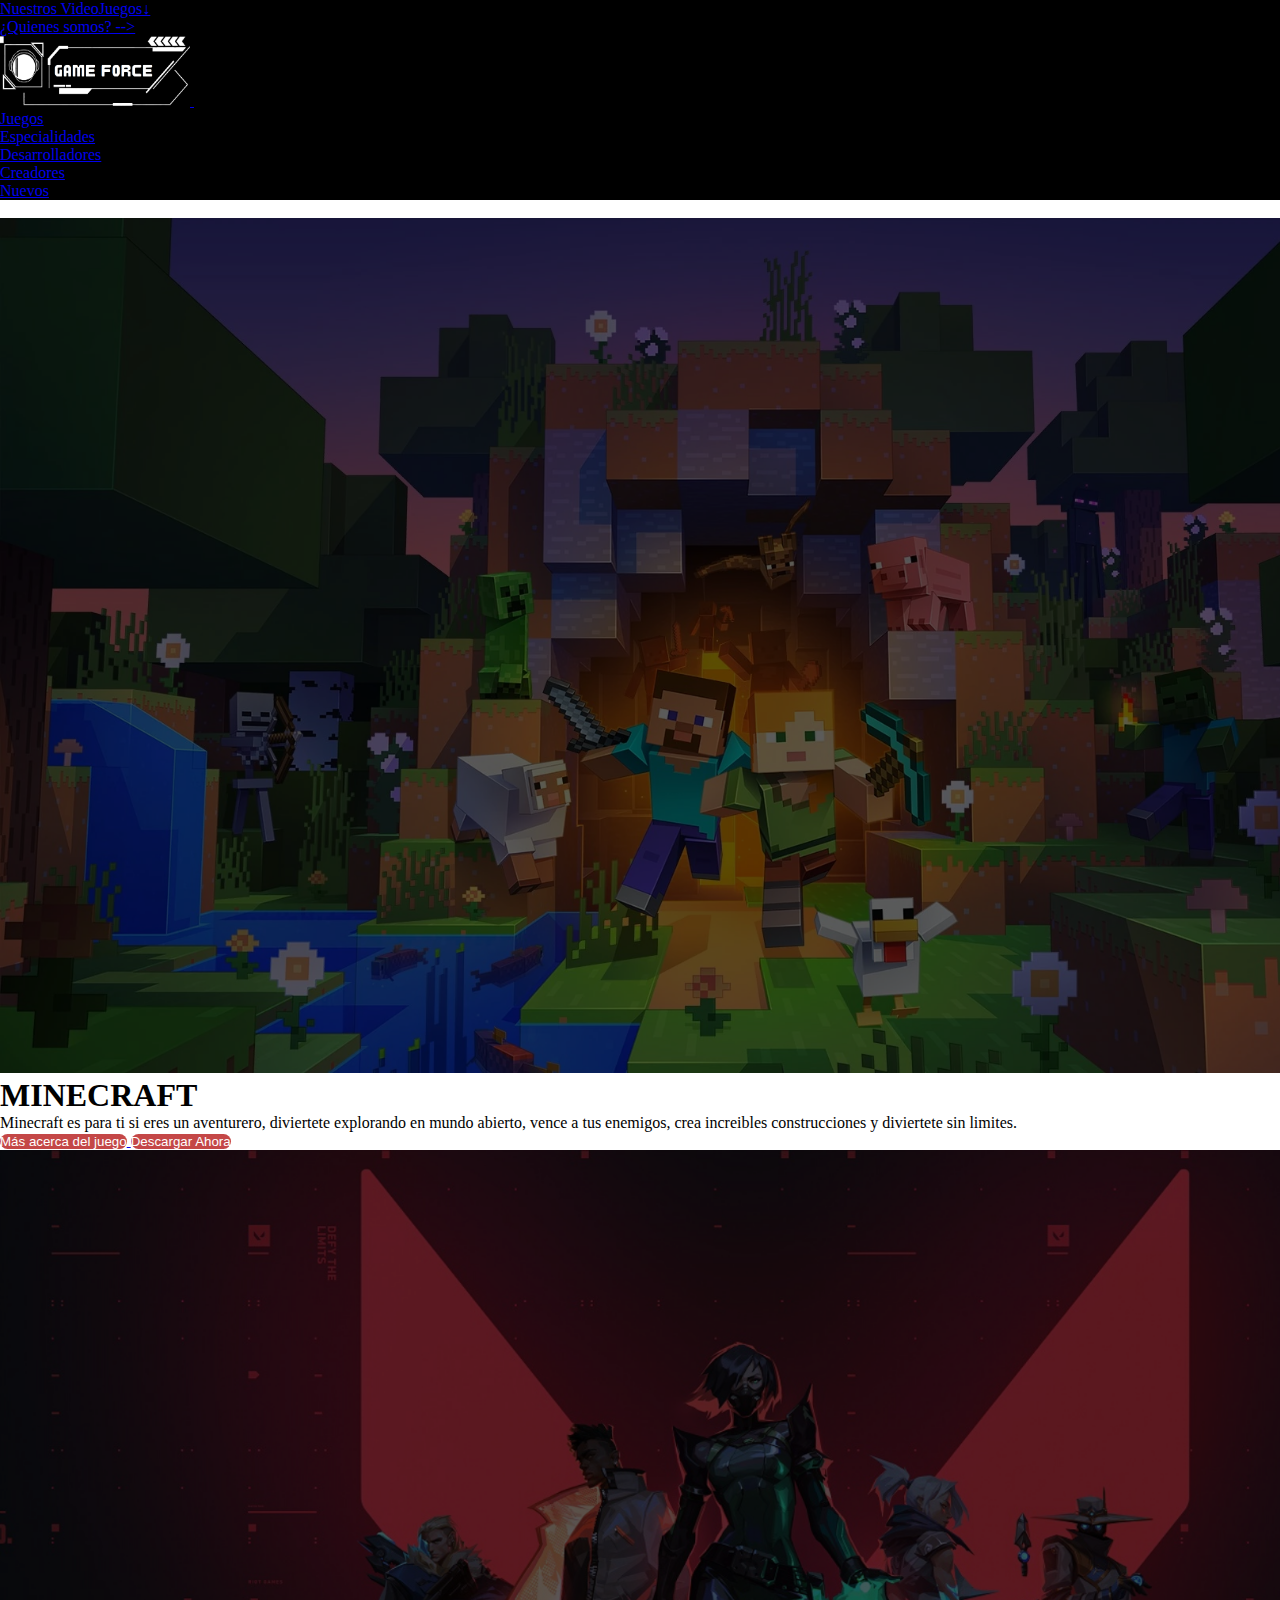
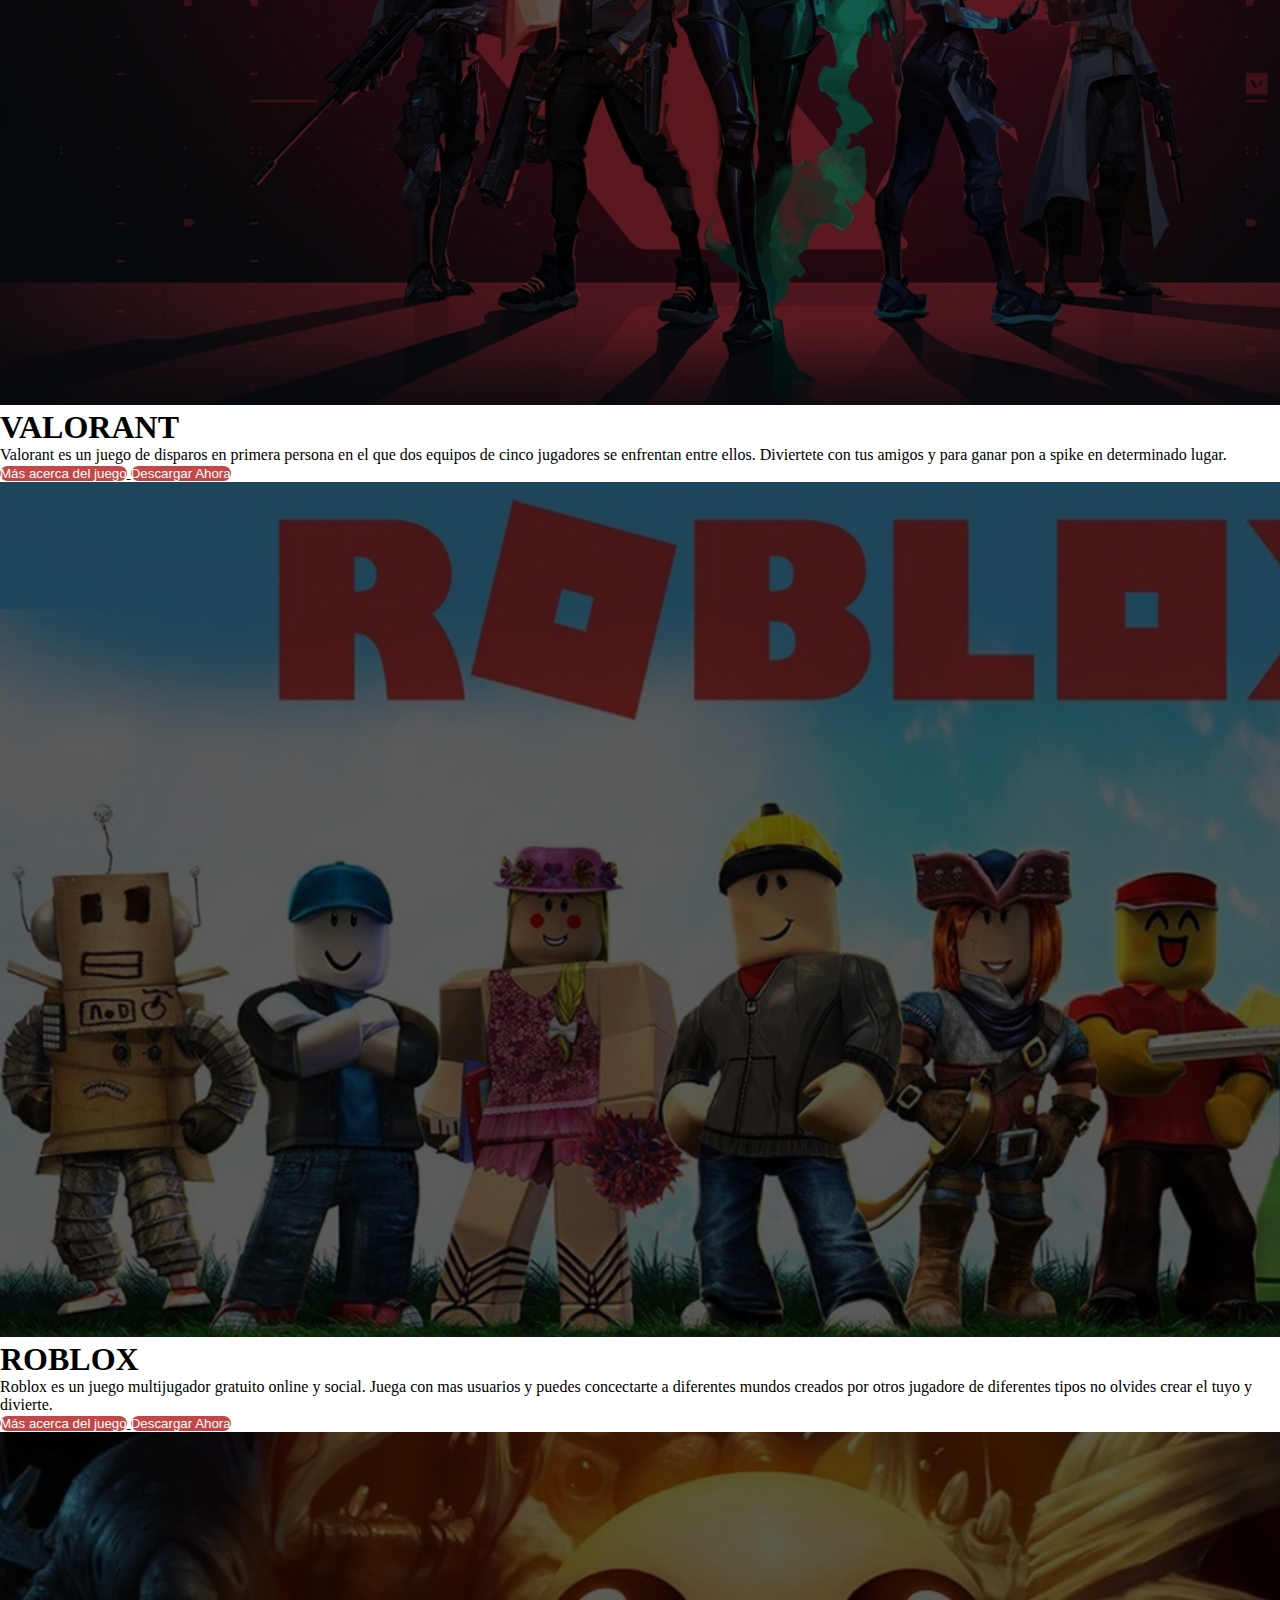
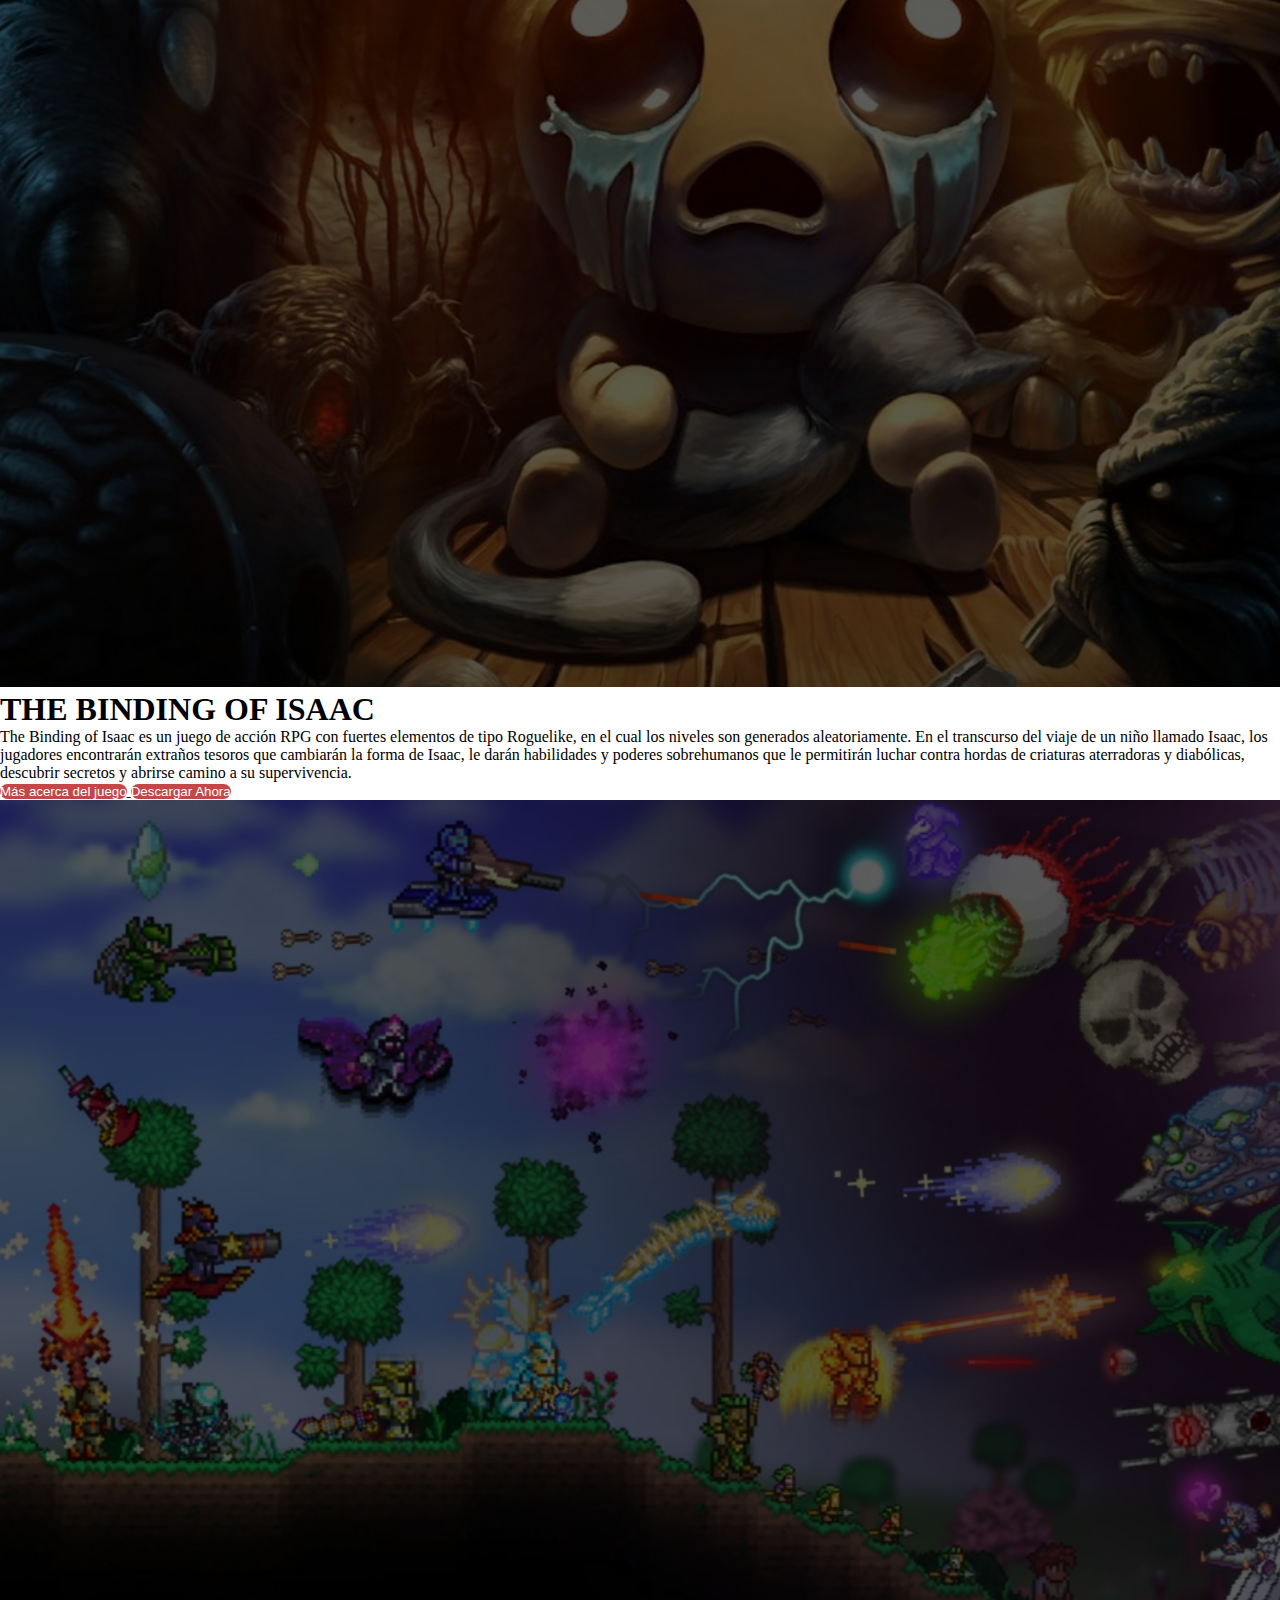
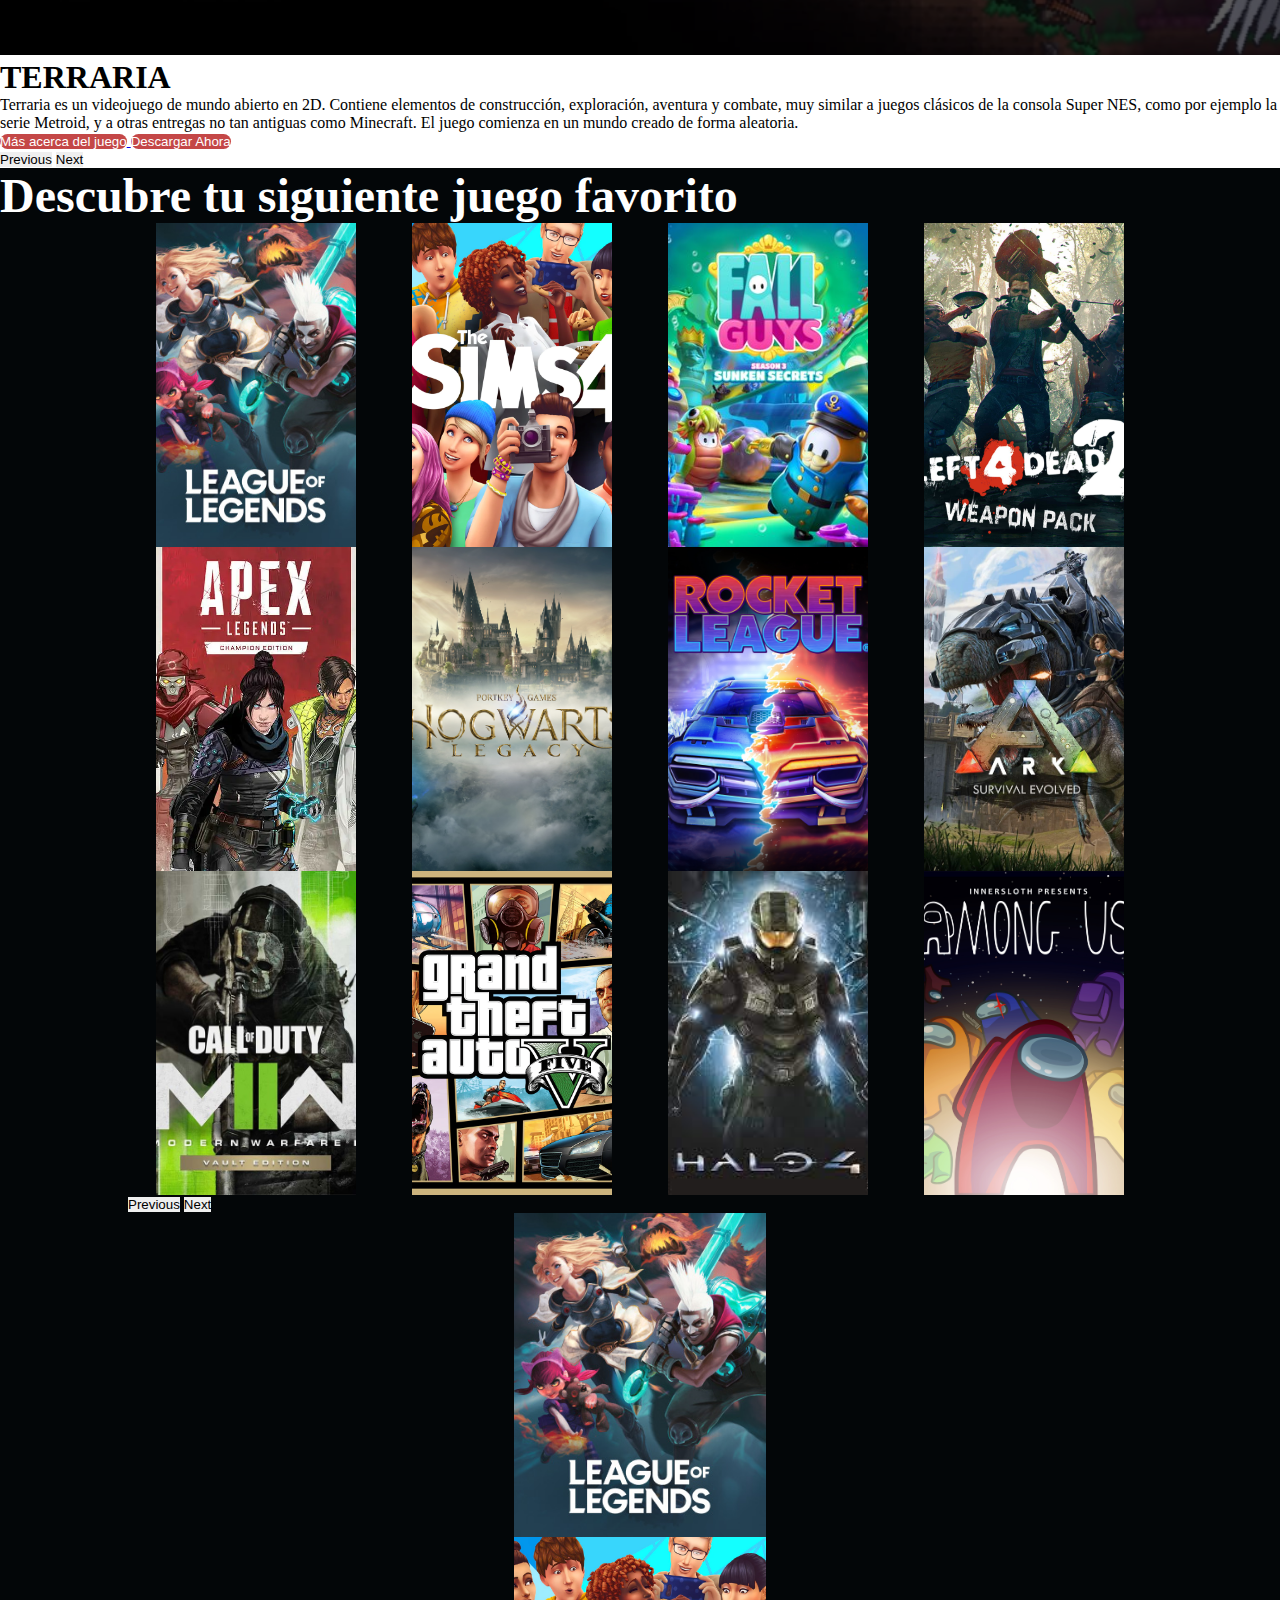
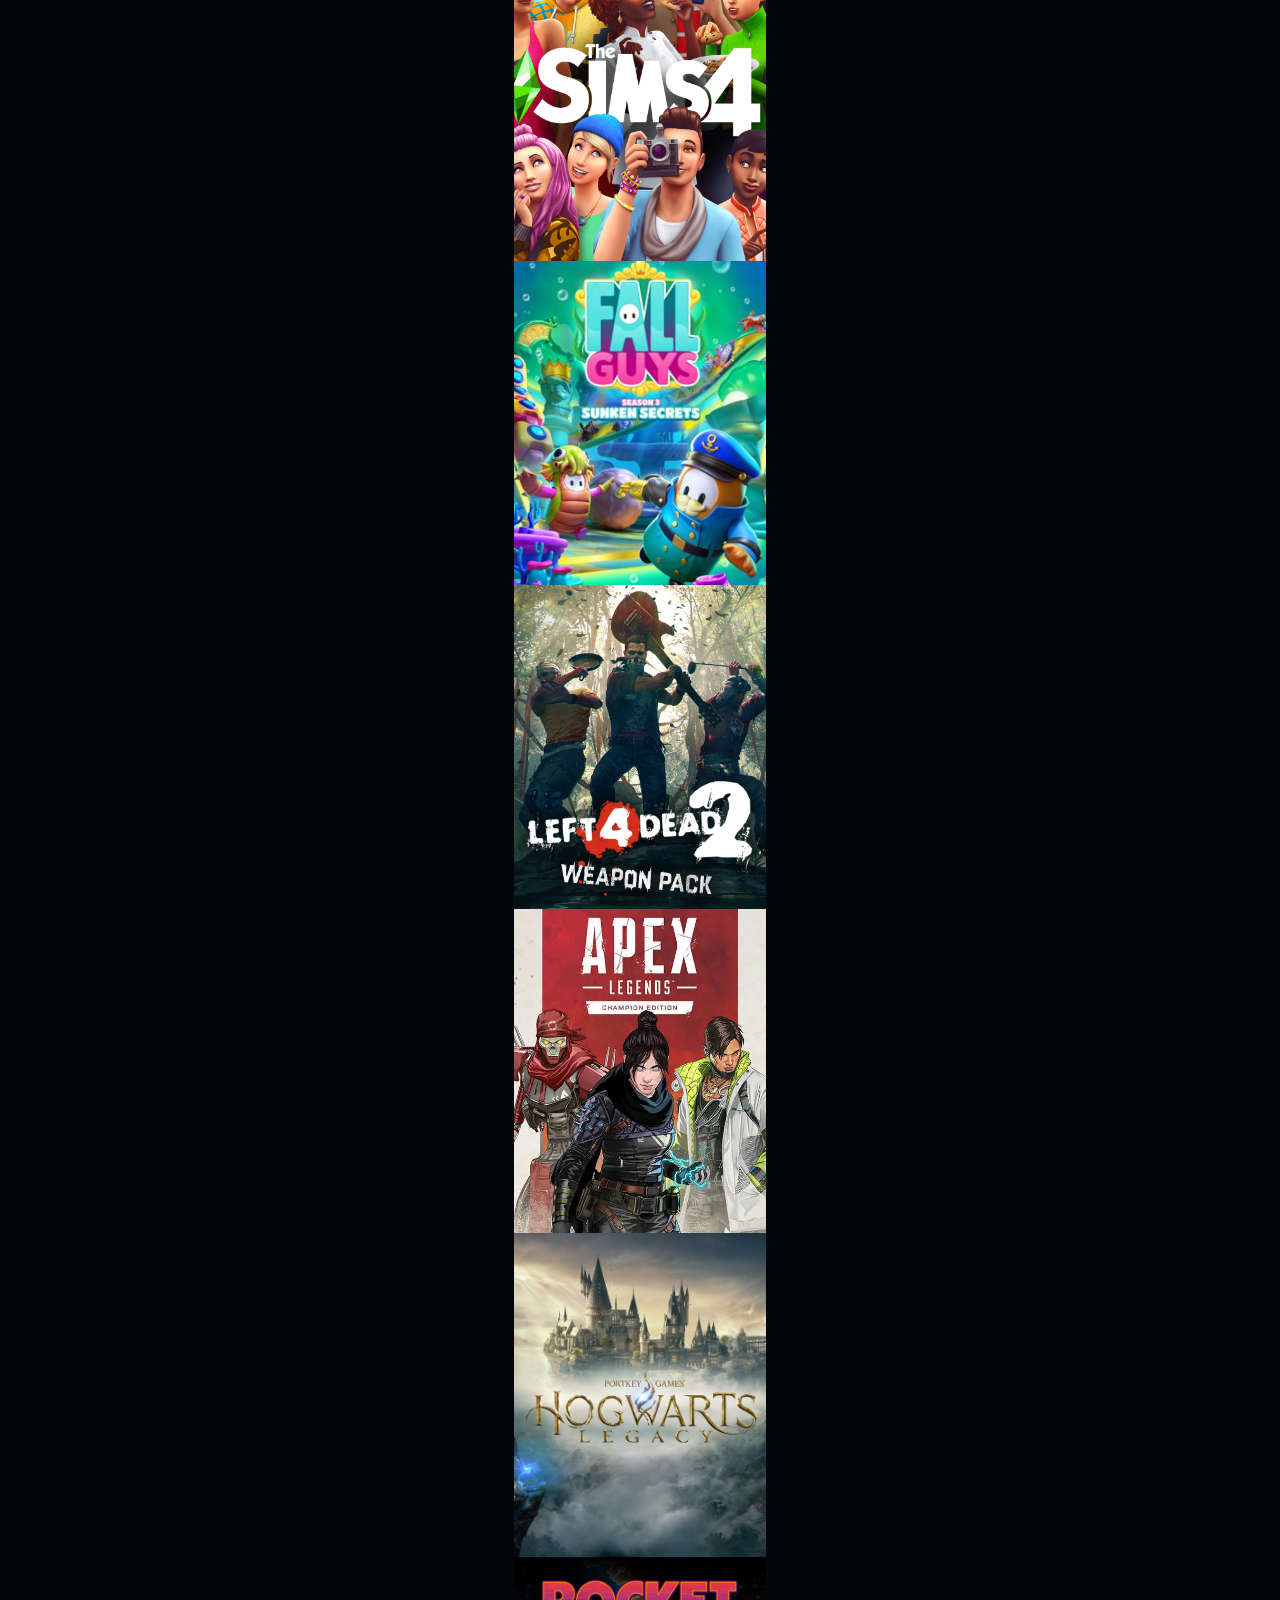
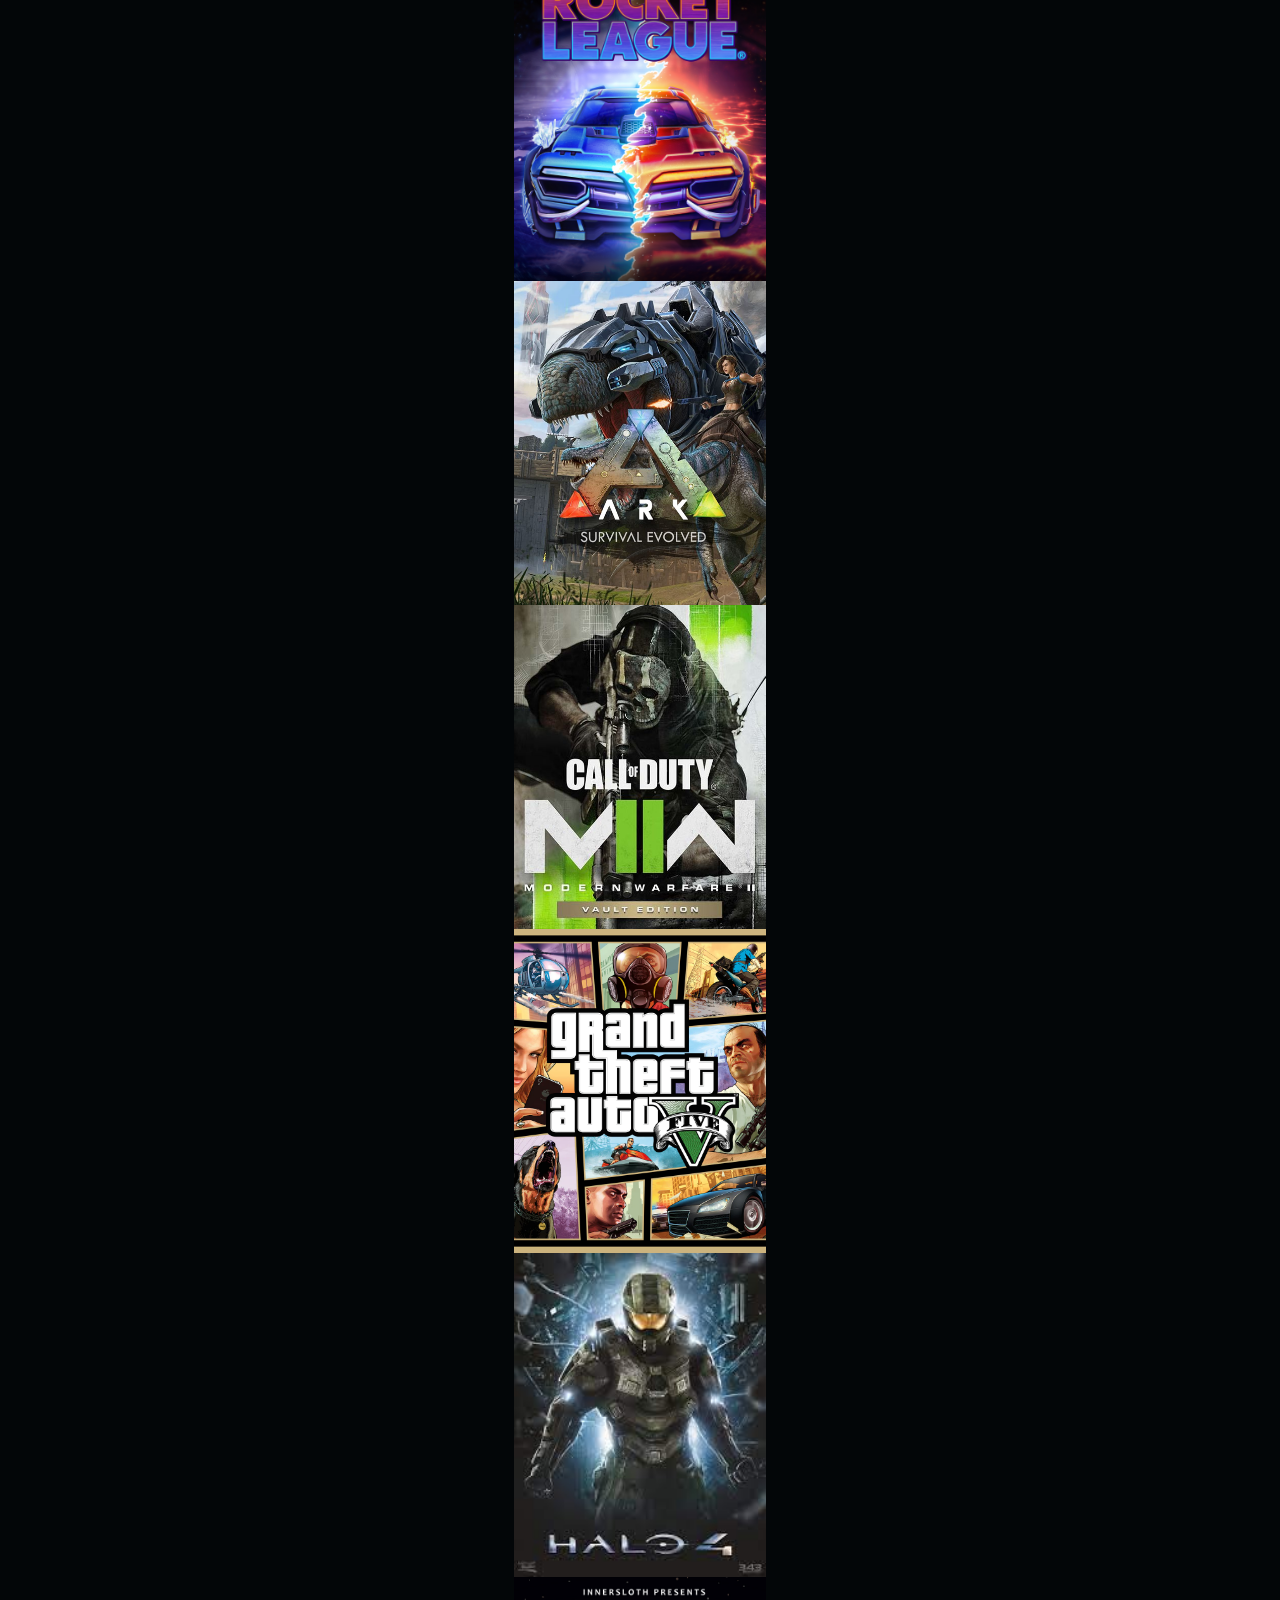
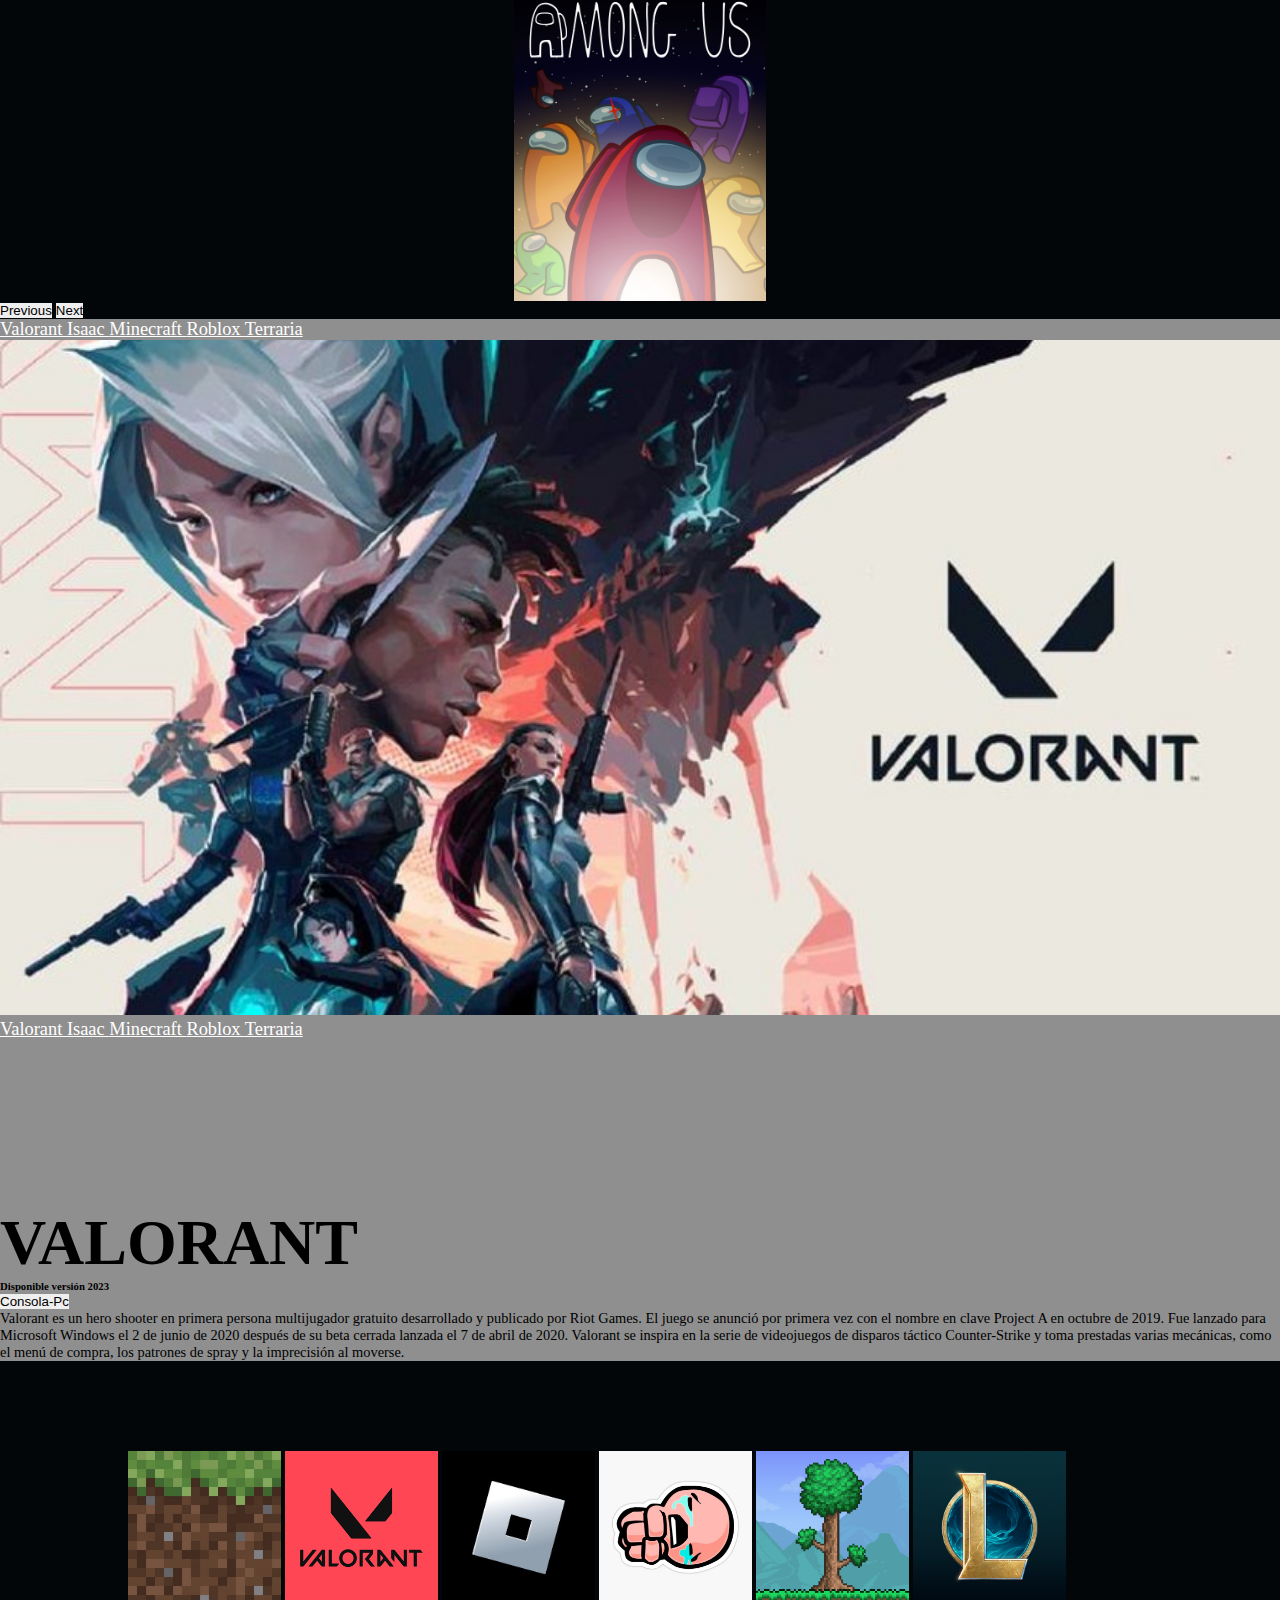
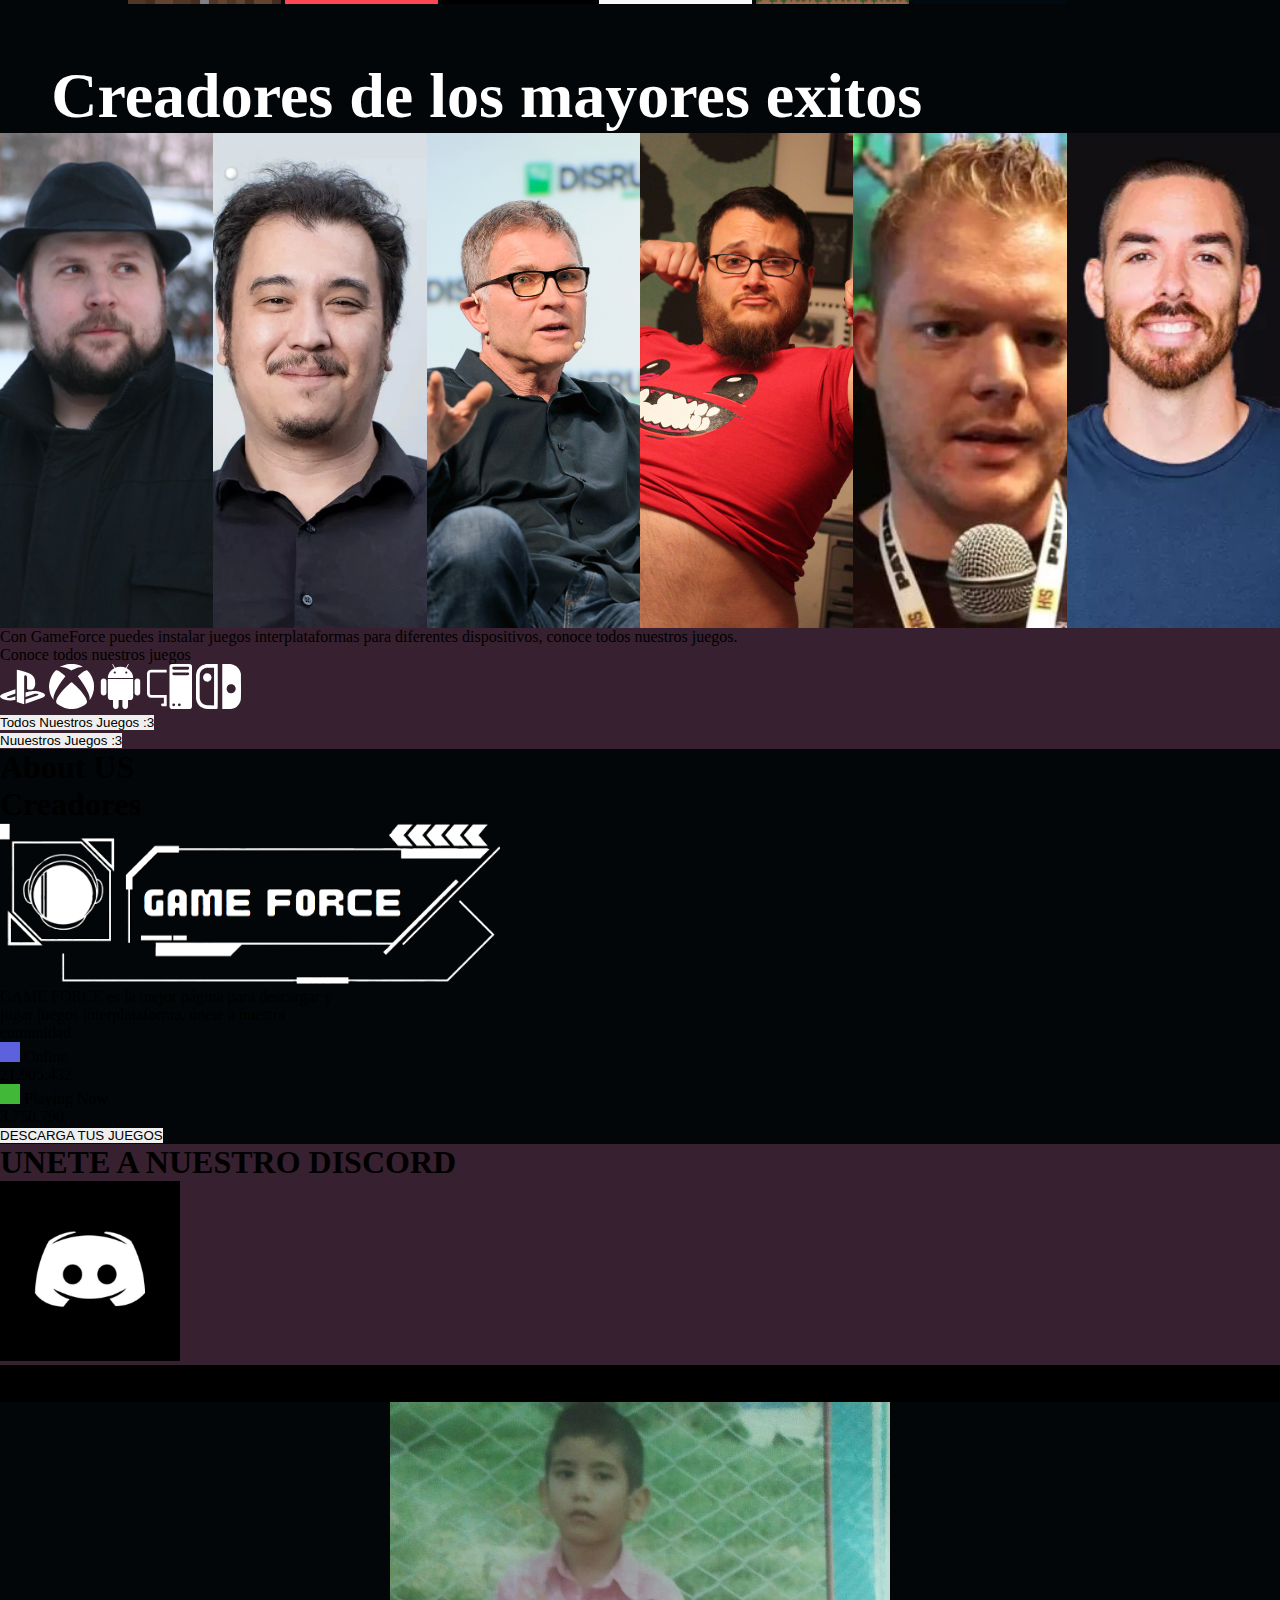
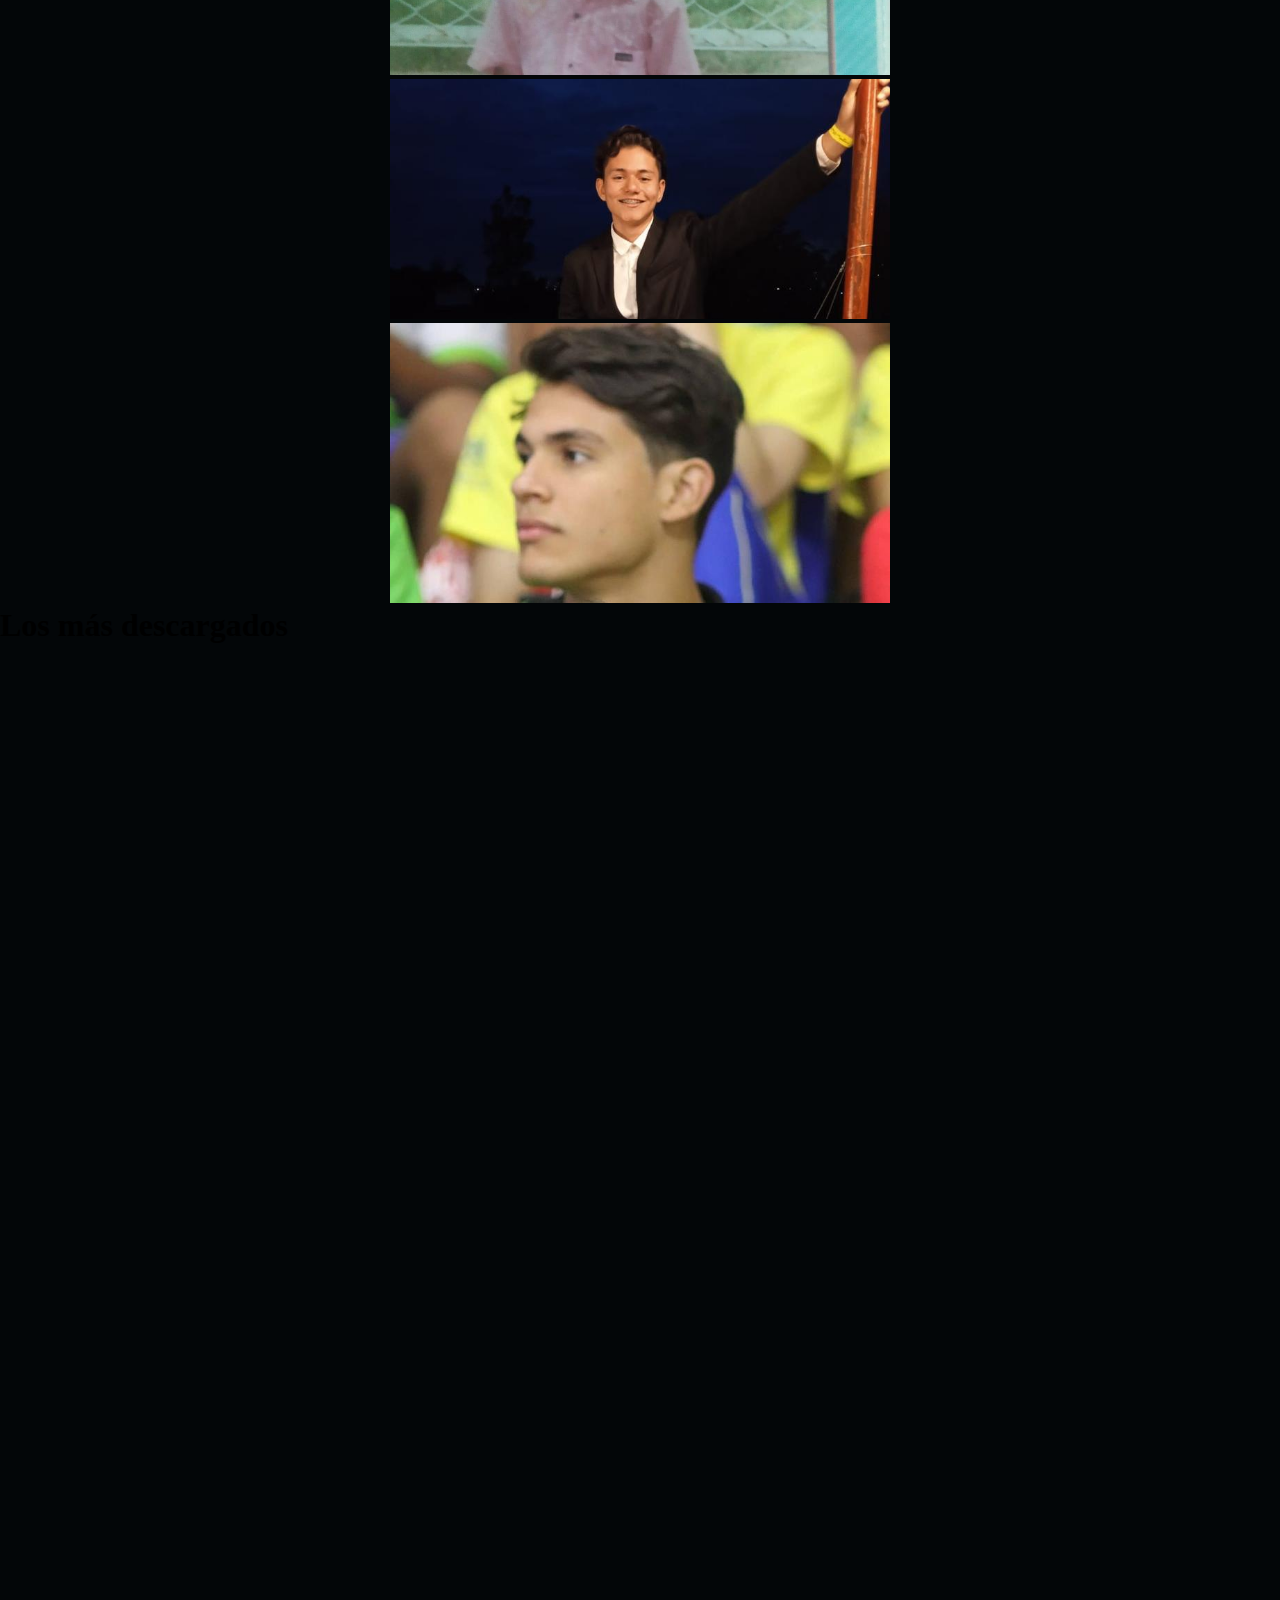
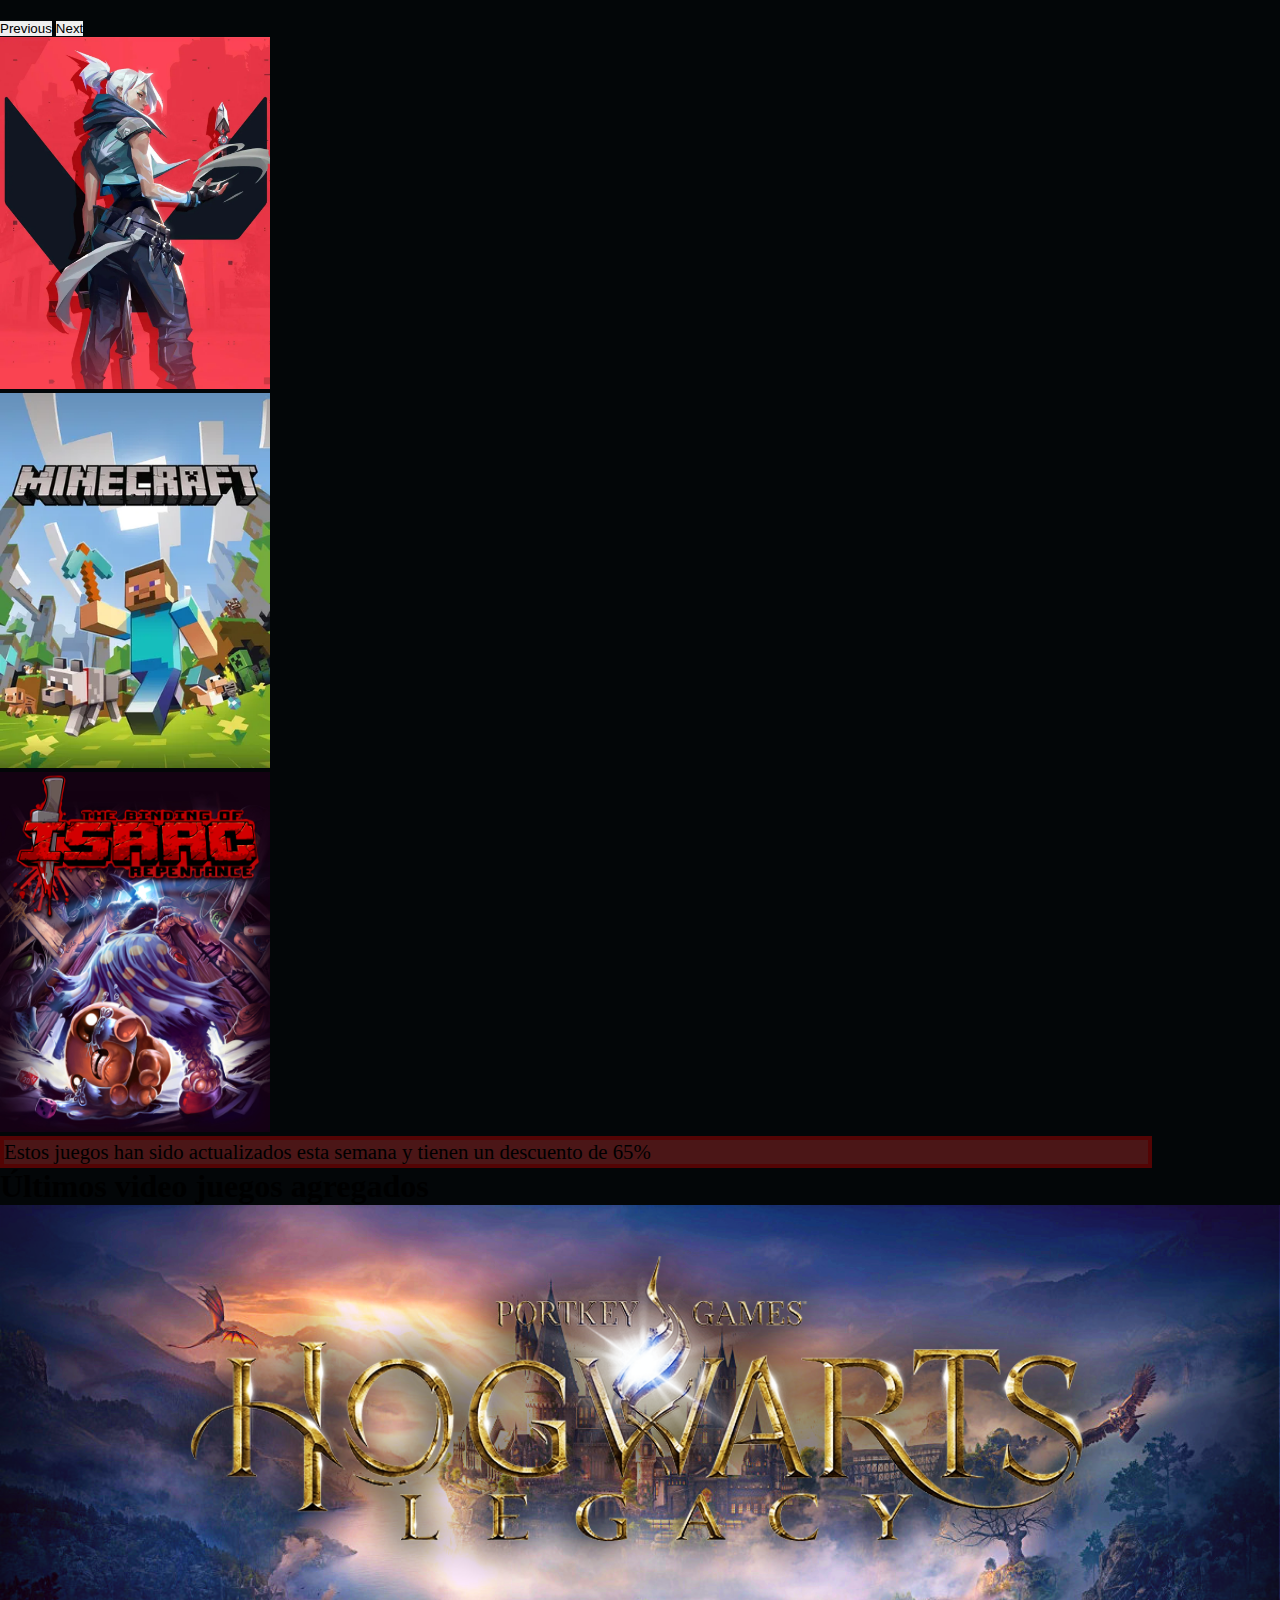
<file: index.html>
<!DOCTYPE html>
<html lang="sp">
<head>
    <meta charset="UTF-8">
    <meta http-equiv="X-UA-Compatible" content="IE=edge">
    <meta name="viewport" content="width=device-width, initial-scale=1.0">
    <title>Game Force</title>
    <link rel="stylesheet" href="styles.css">
    <link href="https://cdn.jsdelivr.net/npm/bootstrap@5.0.2/dist/css/bootstrap.min.css" rel="stylesheet" integrity="sha384-EVSTQN3/azprG1Anm3QDgpJLIm9Nao0Yz1ztcQTwFspd3yD65VohhpuuCOmLASjC" crossorigin="anonymous">
    <script src="https://cdn.jsdelivr.net/npm/@popperjs/core@2.9.2/dist/umd/popper.min.js" async integrity="sha384-IQsoLXl5PILFhosVNubq5LC7Qb9DXgDA9i+tQ8Zj3iwWAwPtgFTxbJ8NT4GN1R8p" crossorigin="anonymous"></script>
    <script src="https://cdn.jsdelivr.net/npm/bootstrap@5.0.2/dist/js/bootstrap.min.js" async integrity="sha384-cVKIPhGWiC2Al4u+LWgxfKTRIcfu0JTxR+EQDz/bgldoEyl4H0zUF0QKbrJ0EcQF" crossorigin="anonymous"></script>

</head>
<body>
    <header>
      <nav class="navbar navbar-expand-sm navar-dark w-100 p-3 position-absolute mt-3 " id="nv">
        <div class="collapse navbar-collapse container-fluid mt-3 navar-dark " id="nv">
            <a class="navbar-brand mx-0 mt-2 text-white" href="#">
                Nuestros VideoJuegos↓
            </a>
          <div class="collapse navbar-collapse justify-content-end  bd-highlight  " >
            <ul class="navbar-nav ">
              <li class="nav-item "> 
                <a class="nav-link bg-light text-dark " href="#aboutus"> ¿Quienes somos? --></a>
              </li>
            </ul>
          </div>
        </div>
      </nav>   
      <div class="">
        <nav class="navbar position-relative navbar-expand-lg navbar-dark bg-dark w-100 text-decoration-none pt-3 mt-4 container-fluid " style="background-color: black;">
          <div class="container-fluid text-center position-fixed fixed-top" id="nv">
            <a class="navbar-brand" href="#">
              <img src="img/logo.png" alt="" width="190" height="70" class="d-inline-block align-text-center">          
            </a>
            <button class="navbar-toggler " type="button" data-bs-toggle="collapse" data-bs-target="#navbarNav" aria-controls="navbarNav" aria-expanded="false" aria-label="Toggle navigation">
              <span class="navbar-toggler-icon "></span>
            </button>
            <div class="collapse navbar-collapse  justify-content-start " id="navbarNav">
              <ul class="navbar-nav "> 
                <li class="nav-item p-3 p-lg-0">
                  <a class="nav-link  " aria-current="page" href="#Diviertete">Juegos</a>
                <li class="nav-item p-3 p-lg-0">
                  <a class="nav-link" aria-current="page" href="#juegos">Especialidades</a>
                </li>
                <li class="nav-item p-3 p-lg-0">
                  <a class="nav-link" aria-current="page" href="#Desarrolladores">Desarrolladores</a>
                </li>
                <li class="nav-item p-3 p-lg-0">
                  <a class="nav-link" aria-current="page" href="#Creadores">Creadores</a>
                </li>
                <li class="nav-item p-3 p-lg-0">
                  <a class="nav-link" aria-current="page" href="#Nuevos">Nuevos</a>
                </li>
                </li>
              </ul>
            </div>
          </div>
        </nav> 
      </div> 
    </header>
    <section>
        <!-- carrusel inicial-->
      <div id="carouselExampleCaptions" class="carousel slide" data-bs-ride="carousel">
          <div class="carousel-indicators">
            <button type="button" data-bs-target="#carouselExampleCaptions" data-bs-slide-to="0" class="active" aria-current="true" aria-label="Slide 1"></button>
            <button type="button" data-bs-target="#carouselExampleCaptions" data-bs-slide-to="1" aria-label="Slide 2"></button>
            <button type="button" data-bs-target="#carouselExampleCaptions" data-bs-slide-to="2" aria-label="Slide 3"></button>
            <button type="button" data-bs-target="#carouselExampleCaptions" data-bs-slide-to="3" aria-label="Slide 4"></button>
            <button type="button" data-bs-target="#carouselExampleCaptions" data-bs-slide-to="4" aria-label="Slide 5"></button>
           </div>
          <div class="carousel-inner h-100">
            <div class="carousel-item active w-100 h-100">
              <img src="img/Minecraftcarrusel.webp" class="d-block w-100 " alt="..." id = "imgg">
              <div class="carousel-caption  d-md-block">
                <h1>MINECRAFT</h1>
                <p>Minecraft es para ti si eres un aventurero, diviertete explorando en mundo abierto, vence a tus enemigos, crea increibles construcciones y diviertete sin limites.</p> 
                <div class="botone d-inline-grid d-md-block">
                  <a href="#juegos" target="_self"> 
                    <button type="button" class="p-3 m-2 btn-danger" id="botonesinicio">Más acerca del juego</button>
                  </a>
                  <a href="https://www.minecraft.net/es-es" target="_blank"> 
                    <button type="button" class="p-3 m-2 btn-danger" id="botonesinicio"> Descargar Ahora</button>
                  </a>
                </div>
              </div>
            </div>
            <div class="carousel-item">
              <img src="img/valorantCarrusel.png" class="d-block w-100" alt="..." id = "imgg">
              <div class="carousel-caption  d-md-block">
                <h1>VALORANT</h1>
                <p>Valorant es un juego de disparos en primera persona en el que dos equipos de cinco jugadores se enfrentan entre ellos.  Diviertete con tus amigos y para ganar pon a spike en determinado lugar.</p>
                <div class="botone d-inline-grid d-md-block">
                  <a href="#juegos" target="_self"> 
                    <button type="button" class="p-3 m-2" id="botonesinicio">Más acerca del juego</button>
                  </a>
                  <a href="https://playvalorant.com/es-mx/" target="_blank"> 
                    <button type="button" class="p-3 m-2" id="botonesinicio">Descargar Ahora</button>
                  </a>
                </div>
              </div>
            </div>
            <div class="carousel-item">
              <img src="img/robloxCarrusel.png" class="d-block w-100" alt="..." id = "imgg">
              <div class="carousel-caption  d-md-block">
                <h1>ROBLOX</h1>
                <p>Roblox es un juego multijugador gratuito online y social. Juega con mas usuarios y puedes concectarte a diferentes  mundos creados por otros jugadore de diferentes tipos no olvides crear el tuyo y divierte.</p>
                <div class="botone d-inline-grid d-md-block">
                  <a href="#juegos" target="_self"> 
                    <button type="button" class="p-3 m-2" id="botonesinicio">Más acerca del juego</button>
                  </a>
                  <a href="https://www.roblox.com/" target="_blank"> 
                    <button type="button" class="p-3 m-2" id="botonesinicio"> Descargar Ahora</button>
                  </a>
                </div>
              </div>
            </div>
            <div class="carousel-item">
              <img src="img/isaacinfo.jpg" class="d-block w-100" alt="..." id = "imgg">
              <div class="carousel-caption d-md-block">
                <h1>THE BINDING OF ISAAC</h1>
                <p>The Binding of Isaac es un juego de acción RPG con fuertes elementos de tipo Roguelike, en el cual los niveles son generados aleatoriamente. En el transcurso del viaje de un niño llamado Isaac, los jugadores encontrarán extraños tesoros que cambiarán la forma de Isaac, le darán habilidades y poderes sobrehumanos que le permitirán luchar contra hordas de criaturas aterradoras y diabólicas, descubrir secretos y abrirse camino a su supervivencia. </p>
                <div class="botone d-inline-grid d-md-block">
                  <a href="#juegos" target="_self"> 
                    <button type="button" class="p-3 m-2" id="botonesinicio">Más acerca del juego</button>
                  </a>
                  <a href="https://www.xbox.com/es-CO/games/store/the-binding-of-isaac-rebirth/bqd45pqr4f4j" target="_blank"> 
                    <button type="button" class="p-3 m-2" id="botonesinicio"> Descargar Ahora</button>
                  </a>
                </div>
              </div>
            </div>
            <div class="carousel-item">
              <img src="img/TerrariaCarrusel.jpg" class="d-block w-100" alt="..." id = "imgg">
              <div class="carousel-caption  d-md-block">
                <h1>TERRARIA</h1>
                <p>Terraria es un videojuego de mundo abierto en 2D. Contiene elementos de construcción, exploración, aventura y combate, muy similar a juegos clásicos de la consola Super NES, como por ejemplo la serie Metroid, y a otras entregas no tan antiguas como Minecraft. El juego comienza en un mundo creado de forma aleatoria.</p>
                <div class="botone d-inline-grid d-md-block">
                  <a href="#juegos" target="_self"> 
                    <button type="button" class="p-3 m-2" id="botonesinicio">Más acerca del juego</button>
                  </a>
                  <a href="https://terraria.org/" target="_blank"> 
                  <button type="button" class="p-3 m-2" id="botonesinicio"> Descargar Ahora</button>
                  </a>
                </div>
              </div>
            </div>
          </div>
          <button class="carousel-control-prev" type="button" data-bs-target="#carouselExampleCaptions" data-bs-slide="prev">
            <span class="carousel-control-prev-icon" aria-hidden="true"></span>
            <span class="visually-hidden">Previous</span>
          </button>
          <button class="carousel-control-next" type="button" data-bs-target="#carouselExampleCaptions" data-bs-slide="next">
            <span class="carousel-control-next-icon" aria-hidden="true"></span>
            <span class="visually-hidden">Next</span>
          </button>
      </div>
          
    
    </section>
    <section>
        <!-- juegos favoritos -->
        <a name="Diviertete"></a>
        <div id="container2" class="py-5">
          <h2 id="titulo2" class="text-center py-5 ">Descubre tu siguiente juego favorito</h2>
            <!-- carrusel -->
            
          <div id="carouselExampleControlsNoTouching" class="carousel slide d-none d-md-block" data-bs-touch="false" data-bs-interval="false">
            <div class="carousel-inner">
              <div class="carousel-item active">
                <div class="aea d-flex justify-content-center">
                  <div class="ffg">
                    <img src="img/lol.jpg" class=" img-fluid" id="imge2" alt="..." id="imgfav">
                    <div class="favin">
                    <h3>League of Legends</h3>
                    <p>Juego de estrategia por equipos en el que dos equipos de cinco campeones se enfrentan para ver quién destruye antes la base del otro</p>
                    
                    <a href="https://signup.leagueoflegends.com/es-mx/signup/index?gclid=CjwKCAiAr4GgBhBFEiwAgwORraHWMWmupkjjbXUsgGhYa8V_gDoIZt5djwdU3pXIuhxXNVa5RF_-2xoCsw0QAvD_BwE&gclsrc=aw.ds#/" target="_blank" >
                      <button class="p-2">Descargar Ahora</button>
                    </a>
                  </div>
                  </div>
                  <div class="ffg d-none d-md-block">
                    <img src="img/sims4.webp" class=" img-fluid"  alt="..." id="imgfav">
                    <div class="favin">
                      <h3>Los Sims 4</h3>
                      <p>Juego de simulación de vida interactivo para un solo jugador que te da el poder de crear y controlar tu propio personaje de Sims. Puede crear familias, construir viviendas y realizar diversas actividades del día a día como dormir, comer, trabajar, etc.</p>
                      <a href="https://www.ea.com/es/games/the-sims/the-sims-4" target="_blank" >
                        <button class="p-2">Descargar Ahora</button>
                      </a>
                    </div>
                  </div>
                  <div class="ffg d-none d-lg-block">
                    <img src="img/fallguys.jpg" class=" img-fluid" alt="..." id="imgfav">
                    <div class="favin">
                      <h3>Fall Guys</h3>
                      <p>Esun party royale gratuito, multiplataforma y multijugador masivo en el que tú y tus contrincantes compiten en caóticas rondas repletas de obstáculos absurdos hasta que solo quede un ganador.</p>
                      <a href="https://store.epicgames.com/es-ES/p/fall-guys" target="_blank" >
                        <button class="p-2">Descargar Ahora</button>
                      </a> 
                    </div>
                  </div>
                  <div class="ffg d-none d-xl-block">
                    <img src="img/lfdead2.jpeg" class=" img-fluid " alt="..." id="imgfav">
                    <div class="favin">
                      <h3>Left for Dead 2</h3>
                      <p>Es un videojuego de disparos en primera persona cooperativo de tipo videojuego de terror, con una hstoria y personajes interesantes, al igual que sus modos de juego.</p>
                      <a href="https://store.steampowered.com/app/550/Left_4_Dead_2/" target="_blank" >
                        <button class="p-2">Adquirir Ahora</button>
                      </a>
                    </div>
                  </div>
                
                </div>
              </div>
              <div class="carousel-item">
                <div class="aea d-flex justify-content-center">
                  <div class="ffg">
                    <img src="img/apex.webp" class="img-fluid" alt="..." id="imgfav">
                    <div class="favin">
                        <h3>Apex </h3>
                        <p>Es un videojuego gratuito perteneciente a los géneros battle royale y hero shooter en primera persona, desarrollado por Respawn Entertainment y publicado por Electronic Arts.</p>
                        <a href="https://www.ea.com/es-es/games/apex-legends" target="_blank" >
                          <button class="p-2">Descargar Ahora</button>
                        </a>
                        
                      </div>
                  </div>
                  <div class="ffg d-none d-md-block">
                    <img src="img/hogwarts.jpeg" class=" img-fluid" alt="..." id="imgfav">
                    <div class="favin">
                        <h3>Hogwarts Legacy</h3>
                        <p>Es un juego de rol inmersivo en mundo abierto que se inspira de los libros de la saga Harry Potter. Disfruta del Hogwarts del siglo XIX.</p>
                        <a href="https://www.hogwartslegacy.com/es-es" target="_blank">
                        <button class="p-2">Adquirir Ahora</button>
                        </a>
                      </div>
                  </div>
                  <div class="ffg d-none d-lg-block">
                    <img src="img/rocket.jpeg" class="img-fluid" alt="..." id="imgfav">
                    <div class="favin">
                        <h3>Rocket League</h3>
                        <p>Combina el fútbol de estilo arcade con el caos a cuatro ruedas, unos controles fáciles y una competición fluida y basada en la física. </p>
                        <a href="https://store.epicgames.com/es-ES/p/rocket-league" target="_blank" >
                          <button class="p-2">Descargar Ahora</button>
                        </a>
                        
                      </div>
                  </div>
                  <div class="ffg d-none d-xl-block">
                    <img src="img/Ark.jpg" class="img-fluid" alt="..." id="imgfav">
                    <div class="favin">
                        <h3>Ark</h3>
                        <p> Es un videojuego de acción-aventura y supervivencia, Despiertas en la orilla de una isla misteriosa en la que debes aprender a sobrevivir. Usa tu inteligencia para matar o domar a las criaturas primitivas que vagan por el lugar.</p>
                        <a href="https://store.epicgames.com/es-ES/p/ark" target="_blank" >
                          <button class="p-2">Adquirir Ahora</button>
                        </a>
                      
                      </div>
                  </div>
                </div>
              </div>
              <div class="carousel-item">
              <div class="aea d-flex justify-content-center">
                <div class="ffg">
                  <img src="img/callofDuty.jpg" class="img-fluid" alt="..." id="imgfav">
                  <div class="favin">
                      <h3>Call of Duty</h3>
                      <p> Es un videojuego de disparos en primera persona de estilo bélico, uego cruzado, mapas gratis, y un motor gráfico que supone el avance técnico más importante en la historia de los shooters.</p>
                      <a href="https://www.callofduty.com/es/modernwarfare" target="_blank" rel="noopener noreferrer">
                      <button class="p-2" >Adquirir Ahora</button>
                      </a>
                    </div>
                </div>
                <div class="ffg d-none d-md-block">
                  <img src="img/gtaV.jpg" class="img-fluid" alt="..." id="imgfav">
                  <div class="favin">
                      <h3>Grand Theft Auto V</h3>
                      <p>Es un videojuego de acción-aventura de mundo abierto en tercera persona, un universo dinámico y en constante evolución para hasta 30 jugadores. </p>
                      <a href="https://www.rockstargames.com/es/gta-v" target="_blank" rel="noopener noreferrer">
                        <button class="p-2" >Adquirir Ahora</button>
                      </a>
                    </div>
                </div>
                <div class="ffg d-none d-lg-block">
                  <img src="img/haloinfinite.jpg" class="img-fluid" alt="..." id="imgfav">
                  <div class="favin">
                      <h3>Halo Infinite</h3>
                      <p>Disfruta de una nueva historia de HALO en el universo que apareció por primera vez en el juego de Xbox, dramatizando el conflicto épico entre la humanidad y una amenaza alienígena, el Covenant.</p>
                      
                      <a href="https://www.xbox.com/es-CO/games/halo-infinite" target="_blank" rel="noopener noreferrer">
                        <button class="p-2">Adquirir Ahora</button>
                      </a>
                    </div>
                </div>
                <div class="ffg d-none d-xl-block">
                  <img src="img/amogus.jpeg" class=" img-fluid" alt="..." id="imgfav">
                  <div class="favin">
                      <h3>Among us</h3>
                      <p>Es un juego para 4 a 15 jugadores en línea  en el que tienen que preparar su nave espacial para el despegue. Pero, cuidado: ¡uno o más jugadores elegidos al azar entre la tripulación son impostores dispuestos a matar al resto!</p> 
                      <a href="https://store.epicgames.com/es-ES/p/among-us" target="_blank" rel="noopener noreferrer"> 
                        <button  class="p-2">Adquirir Ahora</button>
                      </a>
                    </div>
                </div>
              </div>
              </div>
              </div>
             <button class="carousel-control-prev" type="button" data-bs-target="#carouselExampleControlsNoTouching" data-bs-slide="prev">
              <span class="carousel-control-prev-icon" aria-hidden="true"></span>
              <span class="visually-hidden ">Previous</span>
              </button>
              <button class="carousel-control-next" type="button" data-bs-target="#carouselExampleControlsNoTouching" data-bs-slide="next">
              <span class="carousel-control-next-icon" aria-hidden="true"></span>
              <span class="visually-hidden">Next</span>
              </button>
          </div>

            <!-- carrusel movil -->
            
          <div id="carouselExampleControls" class="carousel slide d-block d-md-none" data-bs-ride="carousel">
              <div class="carousel-inner">
                <div class="carousel-item active">
                  <div class="aea d-flex justify-content-center">
                    <div class="ffg">
                      <img src="img/lol.jpg" class="d-block img-fluid" id="imge2" alt="..." id="imgfav">
                      <div class="favin">
                      <h3>League of Legends</h3>
                      <p>Juego de estrategia por equipos en el que dos equipos de cinco campeones se enfrentan para ver quién destruye antes la base del otro</p>
                      <a href="https://signup.leagueoflegends.com/es-mx/signup/index?gclid=CjwKCAiAr4GgBhBFEiwAgwORraHWMWmupkjjbXUsgGhYa8V_gDoIZt5djwdU3pXIuhxXNVa5RF_-2xoCsw0QAvD_BwE&gclsrc=aw.ds#/" target="_blank" >
                        <button  class="p-2">Descargar Ahora</button>
                      </a>
                    </div>
                    </div>
                  </div>
                </div>
                <div class="carousel-item">
                  <div class="aea d-flex justify-content-center">
                    <div class="ffg">
                      <img src="img/sims4.webp" class="d-block img-fluid" id="imge2" alt="..." id="imgfav">
                      <div class="favin">
                      <h3>Los Sims 4</h3>
                      <p>Juego de simulación de vida interactivo para un solo jugador que te da el poder de crear y controlar tu propio personaje de Sims. Puede crear familias, construir viviendas y realizar diversas actividades del día a día como dormir, comer, trabajar, etc.</p>
                      <a href="https://www.ea.com/es/games/the-sims/the-sims-4" target="_blank" >
                        <button  class="p-2">Descargar Ahora</button>
                      </a>
                    </div>
                    </div>
                  </div>
                </div>
                <div class="carousel-item">
                  <div class="aea d-flex justify-content-center">
                    <div class="ffg">
                      <img src="img/fallguys.jpg" class="d-block img-fluid" id="imge2" alt="..." id="imgfav">
                      <div class="favin">
                      <h3>Fall Guys</h3>
                      <p>Es un party royale gratuito, multiplataforma y multijugador masivo en el que tú y tus contrincantes compiten en caóticas rondas repletas de obstáculos absurdos hasta que solo quede un ganador.</p>
                      <a href="https://store.epicgames.com/es-ES/p/fall-guys" target="_blank" >
                        <button  class="p-2">Descargar Ahora</button>
                      </a> 
                    </div>
                    </div>
                  </div>
                </div>
                <div class="carousel-item">
                  <div class="aea d-flex justify-content-center">
                    <div class="ffg">
                      <img src="img/lfdead2.jpeg" class="d-block img-fluid" id="imge2" alt="..." id="imgfav">
                      <div class="favin">
                      <h3>Left for Dead 2</h3>
                      <p>Es un videojuego de disparos en primera persona cooperativo de tipo videojuego de terror, con una hstoria y personajes interesantes, al igual que sus modos de juego.</p>
                      <a href="https://store.steampowered.com/app/550/Left_4_Dead_2/" target="_blank" >
                        <button  class="p-2">Adquirir Ahora</button>
                      </a>
                    </div>
                    </div>
                  </div>
                </div>
                <div class="carousel-item">
                  <div class="aea d-flex justify-content-center">
                    <div class="ffg">
                      <img src="img/apex.webp" class="d-block img-fluid" id="imge2" alt="..." id="imgfav">
                      <div class="favin">
                      <h3>Apex</h3>
                      <p>Es un videojuego gratuito perteneciente a los géneros battle royale y hero shooter en primera persona, desarrollado por Respawn Entertainment y publicado por Electronic Arts.</p>
                      <a href="https://www.ea.com/es-es/games/apex-legends" target="_blank" >
                        <button  class="p-2">Descargar Ahora</button>
                      </a>>
                    </div>
                    </div>
                  </div>
                </div>
                <div class="carousel-item">
                  <div class="aea d-flex justify-content-center">
                    <div class="ffg">
                      <img src="img/hogwarts.jpeg" class="d-block img-fluid" id="imge2" alt="..." id="imgfav">
                      <div class="favin">
                      <h3>Hogwarts</h3>
                      <p>Es un juego de rol inmersivo en mundo abierto que se inspira de los libros de la saga Harry Potter. Disfruta del Hogwarts del siglo XIX.</p>
                      <a href="https://www.hogwartslegacy.com/es-es" target="_blank">
                        <button  class="p-2">Adquirir Ahora</button>
                        </a>
                    </div>
                    </div>
                  </div>
                </div>
                <div class="carousel-item">
                  <div class="aea d-flex justify-content-center">
                    <div class="ffg">
                      <img src="img/rocket.jpeg" class="d-block img-fluid" id="imge2" alt="..." id="imgfav">
                      <div class="favin">
                      <h3>Rocket League</h3>
                      <p>Combina el fútbol de estilo arcade con el caos a cuatro ruedas, unos controles fáciles y una competición fluida y basada en la física.</p>
                      <a href="https://store.epicgames.com/es-ES/p/rocket-league" target="_blank" >
                        <button  class="p-2">Descargar Ahora</button>
                      </a>
                    </div>
                    </div>
                  </div>
                </div>
                <div class="carousel-item">
                  <div class="aea d-flex justify-content-center">
                    <div class="ffg">
                      <img src="img/Ark.jpg" class="d-block img-fluid" id="imge2" alt="..." id="imgfav">
                      <div class="favin">
                      <h3>Ark</h3>
                      <p>Es un juego gratuito de disparos de héroes en el que competidores de la Frontera forman equipos y luchan por la gloria, la fama y la fortuna.</p>
                      <a href="https://store.epicgames.com/es-ES/p/ark" target="_blank" >
                        <button  class="p-2">Adquirir Ahora</button>
                      </a>
                    </div>
                    </div>
                  </div>
                </div>
                <div class="carousel-item">
                  <div class="aea d-flex justify-content-center">
                    <div class="ffg">
                      <img src="img/callofDuty.jpg" class="d-block img-fluid" id="imge2" alt="..." id="imgfav">
                      <div class="favin">
                      <h3>Call of Duty</h3>
                      <p>Es un videojuego de disparos en primera persona de estilo bélico, uego cruzado, mapas gratis, y un motor gráfico que supone el avance técnico más importante en la historia de los shooters.</p>
                      <a href="https://www.callofduty.com/es/modernwarfare" target="_blank" rel="noopener noreferrer">
                      <button  class="p-2">Adquirir Ahora</button>
                      </a>
                    </div>
                    </div>
                  </div>
                </div>
                <div class="carousel-item">
                  <div class="aea d-flex justify-content-center">
                    <div class="ffg">
                      <img src="img/gtaV.jpg" class="d-block img-fluid" alt="..." id="imgfav">
                      <div class="favin">
                      <h3>Grand Theft Auto V</h3>
                      <p>Es un videojuego de acción-aventura de mundo abierto en tercera persona, un universo dinámico y en constante evolución para hasta 30 jugadores. </p>
                      <a href="https://www.rockstargames.com/es/gta-v" target="_blank" rel="noopener noreferrer">
                        <button  class="p-2">Descargar Ahora</button>
                      </a>
                    </div>
                   
                    </div>
                  </div>
                </div>
                <div class="carousel-item">
                  <div class="aea d-flex justify-content-center">
                    <div class="ffg">
                      <img src="img/haloinfinite.jpg" class="d-block img-fluid" id="imge2" alt="..." id="imgfav">
                      <div class="favin">
                      <h3>Halo Infinite</h3>
                      <p>Disfruta de una nueva historia de HALO en el universo que apareció por primera vez en el juego de Xbox, dramatizando el conflicto épico entre la humanidad y una amenaza alienígena, el Covenant.</p>
                      
                      <a href="https://www.xbox.com/es-CO/games/halo-infinite" target="_blank" rel="noopener noreferrer">
                        <button  class="p-2">Adquirir Ahora</button>
                    </div>
                    </div>
                  </div>
                </div>
                <div class="carousel-item">
                  <div class="aea d-flex justify-content-center">
                    <div class="ffg">
                      <img src="img/amogus.jpeg" class="d-block img-fluid" id="imge2" alt="..." id="imgfav">
                      <div class="favin">
                      <h3>Among Us</h3>
                      <p>Es un juego para 4 a 15 jugadores en línea  en el que tienen que preparar su nave espacial para el despegue. Pero, cuidado: ¡uno o más jugadores elegidos al azar entre la tripulación son impostores dispuestos a matar al resto!</p> 
                      <a href="https://store.epicgames.com/es-ES/p/among-us" target="_blank" rel="noopener noreferrer"> 
                        <button  class="p-2">Adquirir Ahora</button>
                      </a>
                    </div>
                    </div>
                  </div>
                </div>
              </div>
              <button class="carousel-control-prev" type="button" data-bs-target="#carouselExampleControls" data-bs-slide="prev">
                <span class="carousel-control-prev-icon" aria-hidden="true"></span>
                <span class="visually-hidden">Previous</span>
              </button>
              <button class="carousel-control-next" type="button" data-bs-target="#carouselExampleControls" data-bs-slide="next">
                <span class="carousel-control-next-icon" aria-hidden="true"></span>
                <span class="visually-hidden">Next</span>
              </button>
          </div>
    </section>
    <section>
      <a name="juegos"></a>
        <div id="container3"  class="py-5" > 
          <div class=" interno mx-5 "> 
            <div class="labels d-block d-lg-none pt-4 d-flex gap-3 justify-content-center" id="LV"> 
              <label for="valorantcheck" id="LV1"> 
                Valorant
              </label>
              <label for="Isaaccheck" id="LI">
                Isaac
              </label>
              <label for="Minecraftcheck" id="MI">
                Minecraft
              </label>
              <label for="Robloxcheck" id="RI">
                Roblox
              </label>
              <label for="Terrariacheck" id="TI">
                Terraria
              </label>
            </div>
        
            <input type="radio" name="my-input" id="valorantcheck" checked >
              <div id="contineall1" class="contineall d-flex flex-lg-row flex-column col-12 ">
                
                <div id="contizq" class=" col-lg-7 col-12 ">
                  <div class="imageninfos">
                    <img id="infos" class="py-5" src="img/valorantinfo.jpeg" alt="">
                  </div>
                </div>
                <div id="contderecha" class="col-lg-5 col-12 px-4 d-flex flex-column justify-content-center">
                  <div id="cntinfdere">
                      <div class="labels d-none d-lg-block d-flex gap-2 " id="LV"> 
                        <label for="valorantcheck" id="LV1"> 
                          Valorant
                        </label>
                        <label for="Isaaccheck" id="LI">
                          Isaac
                        </label>
                        <label for="Minecraftcheck" id="MI">
                          Minecraft
                        </label>
                        <label for="Robloxcheck" id="RI">
                          Roblox
                        </label>
                        <label for="Terrariacheck" id="TI">
                          Terraria
                        </label>
                      </div>
                      <div class="padre">
                      <h1 class="text-white ">VALORANT</h1>
                      </div>
                      <h6 class="text-white text-center text-lg-start">Disponible versión 2023</h6>
                      <div class="d-flex justify-content-center justify-content-lg-start">
                        <button class="px-3"> Consola-Pc</button>
                      </div>
                    <p class="text-white pt-3 ">Valorant es un hero shooter en primera persona multijugador gratuito desarrollado y publicado por Riot Games. El juego se anunció por primera vez con el nombre en clave Project A en octubre de 2019. Fue lanzado para Microsoft Windows el 2 de junio de 2020 después de su beta cerrada lanzada el 7 de abril de 2020. Valorant se inspira en la serie de videojuegos de disparos táctico Counter-Strike y toma prestadas varias mecánicas, como el menú de compra, los patrones de spray y la imprecisión al moverse.  </p>
                  </div>
                </div>
                  
              </div>
              <input type="radio" name="my-input" id="Isaaccheck" >
              <div id="contineall2" class="contineall d-flex flex-lg-row flex-column col-12">
                
                <div id="contizq" class=" col-lg-7 col-12 ">
                  <div class="imageninfos">
                    <img id="infos" class="py-5" src="img/isaacinfo.jpg" alt="">
                  </div>
                </div>
                <div id="contderecha" class="col-lg-5 px-4 col-12 d-flex flex-column justify-content-center">
                  <div id="cntinfdere">
                    <div class="labels d-none d-lg-block" id="LV"> 
                      <label for="valorantcheck" id="LV1"> 
                        Valorant
                      </label>
                      <label for="Isaaccheck" id="LI">
                        Isaac
                      </label>
                      <label for="Minecraftcheck" id="MI">
                        Minecraft
                      </label>
                      <label for="Robloxcheck" id="RI">
                        Roblox
                      </label>
                      <label for="Terrariacheck" id="TI">
                        Terraria
                      </label>
                    </div>
                     <h1 class="text-white ">ISAAC</h1>
                    <h6 class="text-white text-center text-lg-start">Disponible versión 12.05</h6>
                    <div class="d-flex justify-content-center justify-content-lg-start">
                      <button class="px-3"> Consola-Pc</button>
                    </div>
                       <p class="text-white pt-3 "> The Binding of Isaac es un juego de acción RPG con fuertes elementos de tipo Roguelike, en el cual los niveles son generados aleatoriamente. En el transcurso del viaje de un niño llamado Isaac, los jugadores encontrarán extraños tesoros que cambiarán la forma de Isaac, le darán habilidades y poderes sobrehumanos que le permitirán luchar contra hordas de criaturas aterradoras y diabólicas, descubrir secretos y abrirse camino a su supervivencia. El título e historia están inspiradas en un el relato bíblico.  </p>
                       
                  </div> 
                </div>
                  
              </div>
                <input type="radio" name="my-input" id="Minecraftcheck" >
              <div id="contineall3" class="contineall d-flex flex-lg-row flex-column col-12">
                
                <div id="contizq" class=" col-lg-7 col-12 ">
                  <div class="imageninfos">
                    <img id="infos" class="py-5" src="img/minecraftinfo.jpg" alt="">
                  </div>
                </div>
                <div id="contderecha" class="col-lg-5 px-4 col-12 d-flex flex-column justify-content-center">
                  <div id="cntinfdere">
                    <div class="labels d-none d-lg-block d-flex gap-2" id="LV"> 
                      <label for="valorantcheck" id="LV1"> 
                        Valorant
                      </label>
                      <label for="Isaaccheck" id="LI">
                        Isaac
                      </label>
                      <label for="Minecraftcheck" id="MI">
                        Minecraft
                      </label>
                      <label for="Robloxcheck" id="RI">
                        Roblox
                      </label>
                      <label for="Terrariacheck" id="TI">
                        Terraria
                      </label>
                    </div>
                    
                    <h1 class="text-white ">MINECRAFT</h1>
                    <h6 class="text-white text-center text-lg-start">Disponible versión Minecraft: Java Edition: 1.19.3</h6>
                    <div class="d-flex justify-content-center justify-content-lg-start">
                      <button class="px-3"> Consola-Pc-X-box-Movil</button>
                    </div>
                   
                    <p class="text-white pt-3 ">Minecraft es un juego de mundo abierto, y no tiene un fin claramente definido. Esto permite una gran libertad en cuanto a la elección de su forma de jugar. A pesar de ello, el juego posee un sistema que otorga logros por completar ciertas acciones.
                      El juego se centra en la colocación y destrucción de bloques, siendo que este se compone de objetos tridimensionales cúbicos, colocados sobre un patrón de rejilla fija. Estos cubos o bloques representan principalmente distintos elementos de la naturaleza.​ </p>
                  </div>
                </div>
                  
              </div>
              <input type="radio" name="my-input" id="Robloxcheck" >
              <div id="contineall4" class="contineall d-flex flex-lg-row flex-column col-12">
                
                <div id="contizq" class=" col-lg-7 col-12 ">
                  <div class="imageninfos">
                    <img id="infos" class="py-5" src="img/robloxinfo.jpg" alt="">
                  </div>
                </div>
                <div id="contderecha" class="col-lg-5 px-4 col-12 d-flex flex-column justify-content-center">
                  <div id="cntinfdere">
                    <div class="labels d-none d-lg-block d-flex gap-2" id="LV"> 
                      <label for="valorantcheck" id="LV1"> 
                        Valorant
                      </label>
                      <label for="Isaaccheck" id="LI">
                        Isaac
                      </label>
                      <label for="Minecraftcheck" id="MI">
                        Minecraft
                      </label>
                      <label for="Robloxcheck" id="RI">
                        Roblox
                      </label>
                      <label for="Terrariacheck" id="TI">
                        Terraria
                      </label>
                    </div>
                    
                    <h1 class="text-white ">ROBLOX</h1>
                    <h6 class="text-white text-center text-lg-start ">Disponible versión 0.533.0.5330256 (Cliente de Roblox)</h6>
                    <div class="d-flex justify-content-center justify-content-lg-start">
                      <button class="px-3"> Consola-Pc-Movil</button>
                    </div>
                    <p class="text-white pt-3 ">Roblox es una plataforma de videojuegos en línea dónde los usuarios pueden crear sus propios mundos virtuales. Desarrollado por Roblox Corporation y disponible en ordenadores, teléfonos móviles y consolas. Es una versión sandbox y el lenguaje de programación que se utiliza es Lua.rbx, que viene a ser una modificación al lenguaje de programación Lua originalmente hecha solamente para la plataforma pero que ahora es de código abierto e interactuar con otros usuarios.</p>
                  </div>
                </div>
                  
              </div>
              <input type="radio" name="my-input" id="Terrariacheck" >
              <div id="contineall5" class="contineall d-flex flex-lg-row flex-column col-12">
                
                <div id="contizq" class=" col-lg-7 col-12 ">
                  <div class="imageninfos">
                    <img id="infos" class="py-5" src="img/terrariainfo.jpg" alt="">
                  </div>
                </div>
                <div id="contderecha" class="col-lg-5 px-4 col-12 d-flex flex-column justify-content-center">
                  <div id="cntinfdere">
                    <div class="labels d-none d-lg-block d-flex gap-2" id="LV"> 
                      <label for="valorantcheck" id="LV1"> 
                        Valorant
                      </label>
                      <label for="Isaaccheck" id="LI">
                        Isaac
                      </label>
                      <label for="Minecraftcheck" id="MI">
                        Minecraft
                      </label>
                      <label for="Robloxcheck" id="RI">
                        Roblox
                      </label>
                      <label for="Terrariacheck" id="TI">
                        Terraria
                      </label>
                    </div>
                    <a name="juegos5"></a>
                    <h1 class="text-white ">TERRARIA</h1>
                    <h6 class="text-white text-center text-lg-start ">Disponible versión [1.4.4.91]</h6>
                    <div class="d-flex justify-content-center justify-content-lg-start">
                    <button class="px-3"> Consola-Pc-Movil</button>
                    </div>
                    <p class="text-white pt-3 ">Terraria es un videojuego de mundo abierto en 2D. Contiene elementos de construcción, exploración, aventura y combate.
                      El juego comienza en un mundo creado de forma aleatoria. El usuario puede personalizar a su personaje además el jugador tiene a su disposición herramientas de distintos tipos, las cuales sirven para moldear el mundo y trabajar los recursos que el jugador encuentre (tales como minerales). Así mismo, el jugador inicia con una cantidad limitada de vida y puntos de magia, los cuales puede incrementar.  </p>
                  </div>
                </div>
                  
              </div>
             
          </div>
          
            
          </div>
          
    </section>
    <section>
        <!-- creadores de juegos -->
        <div id="container4">
          <div class="d-none d-lg-block">
            <div class="iconitosjueg gap-3 gap-xl-5 mx-5 d-flex ">
              <!-- aca van los iconos de juegos circulares:3 -->
              <img src="img/mclogo.avif" class=" rounded-circle" id="logos" >
              <img src="img/valorantlogo.png" class="img-fluid rounded-circle" id="logos" >
              <img src="img/Robloxlogo.jpg" class="img-fluid rounded-circle" id="logos" >
              <img src="img/isaaclogo.jpg" class="img-fluid rounded-circle" id="logos" >
              <img src="img/terrarialogo.png" class="img-fluid rounded-circle" id="logos" >
              <img src="img/lollogo.jpg" class="img-fluid rounded-circle" id="logos" >
            </div>
          </div>
          <a name="Desarrolladores"></a>
          <div class="acordeon">
            <div class="txxt">
              <h1 class="text-center text-lg-start">Creadores de los mayores exitos</h1>
            </div>
          <div class="acorde py-5 ">
            <div class="d-grid col-md-12 d-md-flex">
              <div class="accordion accordion-flush w-100 d-grid d-md-flex justify-content-center h-md-100" id="accordionFlushExample">
                <div class="accordion-item  bg-dark" id="figure">
                    <img src="img/creaminec.webp" class="img-fluid" id="ssd" >
                    <div class="cinf">
                      <h2>Markus Persson</h2>
                      <p class="px-3">Markus Persson; nacio en Estocolmo, Suecia; 1 de junio de 1979 más conocido como Notch, es un exdesarrollador de videojuegos independientes sueco, exjefe y fundador de la compañía de videojuegos Mojang Studios. Principalmente es conocido por ser el creador y antiguo desarrollador del videojuego Minecraft,​ el cual vendió a Microsoft por un valor de 2500 millones de dólares.</p>
                    </div>
                </div>
                <div class="accordion-item  bg-dark" id="figure">
                  <img src="img/creavalor.webp" class="img-fluid" id="ssd" >
                  <div class="cinf">
                    <h2>Joe Ziegler</h2>
                    <p class="px-3">Después de ocho años de trabajar como director de juegos en Riot Games, Joe Ziegler anunció que dejará atrás su etapa como Director de Valorant. Ziegler dice que ahora es director de juegos en Bungie, queda por ver si eso está relacionado con el juego FPS actualmente popular de Bungie, Destiny, o con una nueva IP. Ziegler ha ayudado a liderar el equipo Valorant de Riot durante más de ocho años. Primero se unió a Riot como diseñador de juegos en 2010, luego de trabajar en Pandemic Studios y Killspace Entertainment, donde trabajó en roles de diseño y dirección.</p>
                  </div>
                </div>
                <div class="accordion-item  bg-dark" id="figure">
                  <img src="img/crearoblo.jpg" class="img-fluid" id="ssd" >
                    <div class="cinf">
                      <h2>David Baszucki</h2>
                      <p class="px-3">David Baszucki (Canadá, 20 de enero de 1963), es un empresario, ingeniero en software e inventor estadounidense nacido en Canadá. Es el cofundador (junto con Erik Cassel) y CEO de Roblox Corporation. Anteriormente se desempeñó como CEO de Knowledge Revolution, que fue adquirida por MSC Software en diciembre de 1998.

                        Fue nombrado uno de los 100 empresarios más fascinantes de 2017, 2018 y 2019 por Goldman Sachs.</p>
                    </div>
                </div>
                <div class="accordion-item  bg-dark" id="figure">
                  <img src="img/creaisaac.jpg" class="img-fluid" id="ssd" >
                  <div class="cinf">
                    <h2>Edmund McMillen </h2>
                    <p class="px-3">Edmund Charles McMillen es un diseñador y artista de videojuegos estadounidense conocido por su estilo visual de juegos Flash. Sus trabajos más notables incluyen el juego de desplazamiento lateral Super Meat Boy de 2010 y el juego roguelike de 2011 The Binding of Isaac y su nueva versión de 2014.</p>
                  </div>
                </div>
                <div class="accordion-item  bg-dark" id="figure">
                  <img src="img/creaTerr.webp" class="img-fluid" id="ssd" >
                  <div class="cinf">
                    <h2>Andrew Spinks</h2>
                    <p class="px-3" >Andrew Spinks (conocido como Redigit), es uno de los principales desarrolladores de Terraria y director de Re-Logic.

                      (12 de noviembre de 1983)Tiene actualmente 36 años y vive en Indiana.
                      
                      Antes de su trabajo en Terraria, fue el programador principal del video-juego Super Mario Bros X. Durante el febrero del 2012, había dejado el estudio pero en enero del 2013 informó que volvería Re-Logic a trabajar en las actualizaciones. </p>
                  </div>
                </div>
                <div class="accordion-item  bg-dark" id="figure">
                  <img src="img/crealol.jpeg" class="img-fluid" id="ssd" >
                  <div class="cinf">
                    <h2>Marc Merrill</h2>
                    <p class="px-3">Marc Merrill es cofundador, copresidente y presidente de Games for Riot Games, el desarrollador y editor de juegos detrás de League of Legends. Marc cofundó Riot, junto con Brandon Beck, en 2006 con la visión y el compromiso de cambiar drásticamente la forma en que se desarrollan, entregan y respaldan los videojuegos para los jugadores. Desde entonces, ha ayudado a League of Legends a convertirse en el juego en línea más jugado del mundo. </p>
                  </div>
                </div>
              </div>
           </div>
          </div>
        </div>
        </div>
        </div>
    </section>
    
  <section>
    </section>
    <section>
        <!-- mini seccion con boton -->
        <div id="conteiner5">
          <div class="d-flex flex-column justify-content-center align-items-center">
            <p class="d-none d-lg-block pb text-white pt-5 m-0">Con GameForce puedes instalar juegos interplataformas para diferentes dispositivos, conoce todos nuestros juegos.</p>
            <p class="text-white d-block d-lg-none pt-5 m-0">Conoce todos nuestros juegos</p>
            <div class="iconosc5 d-flex gap-3 py-4">
              <svg xmlns="http://www.w3.org/2000/svg" width="45" height="45"  fill="white" class="bi bi-playstation" viewBox="0 0 16 16">
                <path d="M15.858 11.451c-.313.395-1.079.676-1.079.676l-5.696 2.046v-1.509l4.192-1.493c.476-.17.549-.412.162-.538-.386-.127-1.085-.09-1.56.08l-2.794.984v-1.566l.161-.054s.807-.286 1.942-.412c1.135-.125 2.525.017 3.616.43 1.23.39 1.368.962 1.056 1.356ZM9.625 8.883v-3.86c0-.453-.083-.87-.508-.988-.326-.105-.528.198-.528.65v9.664l-2.606-.827V2c1.108.206 2.722.692 3.59.985 2.207.757 2.955 1.7 2.955 3.825 0 2.071-1.278 2.856-2.903 2.072Zm-8.424 3.625C-.061 12.15-.271 11.41.304 10.984c.532-.394 1.436-.69 1.436-.69l3.737-1.33v1.515l-2.69.963c-.474.17-.547.411-.161.538.386.126 1.085.09 1.56-.08l1.29-.469v1.356l-.257.043a8.454 8.454 0 0 1-4.018-.323Z"/>
              </svg>
              <svg xmlns="http://www.w3.org/2000/svg" width="45" height="45" fill="white" class="bi bi-xbox" viewBox="0 0 16 16">
                <path d="M7.202 15.967a7.987 7.987 0 0 1-3.552-1.26c-.898-.585-1.101-.826-1.101-1.306 0-.965 1.062-2.656 2.879-4.583C6.459 7.723 7.897 6.44 8.052 6.475c.302.068 2.718 2.423 3.622 3.531 1.43 1.753 2.088 3.189 1.754 3.829-.254.486-1.83 1.437-2.987 1.802-.954.301-2.207.429-3.239.33Zm-5.866-3.57C.589 11.253.212 10.127.03 8.497c-.06-.539-.038-.846.137-1.95.218-1.377 1.002-2.97 1.945-3.95.401-.417.437-.427.926-.263.595.2 1.23.638 2.213 1.528l.574.519-.313.385C4.056 6.553 2.52 9.086 1.94 10.653c-.315.852-.442 1.707-.306 2.063.091.24.007.15-.3-.319Zm13.101.195c.074-.36-.019-1.02-.238-1.687-.473-1.443-2.055-4.128-3.508-5.953l-.457-.575.494-.454c.646-.593 1.095-.948 1.58-1.25.381-.237.927-.448 1.161-.448.145 0 .654.528 1.065 1.104a8.372 8.372 0 0 1 1.343 3.102c.153.728.166 2.286.024 3.012a9.495 9.495 0 0 1-.6 1.893c-.179.393-.624 1.156-.82 1.404-.1.128-.1.127-.043-.148ZM7.335 1.952c-.67-.34-1.704-.705-2.276-.803a4.171 4.171 0 0 0-.759-.043c-.471.024-.45 0 .306-.358A7.778 7.778 0 0 1 6.47.128c.8-.169 2.306-.17 3.094-.005.85.18 1.853.552 2.418.9l.168.103-.385-.02c-.766-.038-1.88.27-3.078.853-.361.176-.676.316-.699.312a12.246 12.246 0 0 1-.654-.319Z"/>
              </svg>
              <svg xmlns="http://www.w3.org/2000/svg" width="45" height="45" fill="white" class="bi bi-android2" viewBox="0 0 16 16">
                <path d="m10.213 1.471.691-1.26c.046-.083.03-.147-.048-.192-.085-.038-.15-.019-.195.058l-.7 1.27A4.832 4.832 0 0 0 8.005.941c-.688 0-1.34.135-1.956.404l-.7-1.27C5.303 0 5.239-.018 5.154.02c-.078.046-.094.11-.049.193l.691 1.259a4.25 4.25 0 0 0-1.673 1.476A3.697 3.697 0 0 0 3.5 5.02h9c0-.75-.208-1.44-.623-2.072a4.266 4.266 0 0 0-1.664-1.476ZM6.22 3.303a.367.367 0 0 1-.267.11.35.35 0 0 1-.263-.11.366.366 0 0 1-.107-.264.37.37 0 0 1 .107-.265.351.351 0 0 1 .263-.11c.103 0 .193.037.267.11a.36.36 0 0 1 .112.265.36.36 0 0 1-.112.264Zm4.101 0a.351.351 0 0 1-.262.11.366.366 0 0 1-.268-.11.358.358 0 0 1-.112-.264c0-.103.037-.191.112-.265a.367.367 0 0 1 .268-.11c.104 0 .19.037.262.11a.367.367 0 0 1 .107.265c0 .102-.035.19-.107.264ZM3.5 11.77c0 .294.104.544.311.75.208.204.46.307.76.307h.758l.01 2.182c0 .276.097.51.292.703a.961.961 0 0 0 .7.288.973.973 0 0 0 .71-.288.95.95 0 0 0 .292-.703v-2.182h1.343v2.182c0 .276.097.51.292.703a.972.972 0 0 0 .71.288.973.973 0 0 0 .71-.288.95.95 0 0 0 .292-.703v-2.182h.76c.291 0 .54-.103.749-.308.207-.205.311-.455.311-.75V5.365h-9v6.404Zm10.495-6.587a.983.983 0 0 0-.702.278.91.91 0 0 0-.293.685v4.063c0 .271.098.501.293.69a.97.97 0 0 0 .702.284c.28 0 .517-.095.712-.284a.924.924 0 0 0 .293-.69V6.146a.91.91 0 0 0-.293-.685.995.995 0 0 0-.712-.278Zm-12.702.283a.985.985 0 0 1 .712-.283c.273 0 .507.094.702.283a.913.913 0 0 1 .293.68v4.063a.932.932 0 0 1-.288.69.97.97 0 0 1-.707.284.986.986 0 0 1-.712-.284.924.924 0 0 1-.293-.69V6.146c0-.264.098-.491.293-.68Z"/>
              </svg>
              <svg xmlns="http://www.w3.org/2000/svg" width="45" height="45" fill="white" class="bi bi-pc-display" viewBox="0 0 16 16">
                <path d="M8 1a1 1 0 0 1 1-1h6a1 1 0 0 1 1 1v14a1 1 0 0 1-1 1H9a1 1 0 0 1-1-1V1Zm1 13.5a.5.5 0 1 0 1 0 .5.5 0 0 0-1 0Zm2 0a.5.5 0 1 0 1 0 .5.5 0 0 0-1 0ZM9.5 1a.5.5 0 0 0 0 1h5a.5.5 0 0 0 0-1h-5ZM9 3.5a.5.5 0 0 0 .5.5h5a.5.5 0 0 0 0-1h-5a.5.5 0 0 0-.5.5ZM1.5 2A1.5 1.5 0 0 0 0 3.5v7A1.5 1.5 0 0 0 1.5 12H6v2h-.5a.5.5 0 0 0 0 1H7v-4H1.5a.5.5 0 0 1-.5-.5v-7a.5.5 0 0 1 .5-.5H7V2H1.5Z"/>
              </svg>
              <svg xmlns="http://www.w3.org/2000/svg" width="45" height="45" fill="white" class="bi bi-nintendo-switch" viewBox="0 0 16 16">
                <path d="M9.34 8.005c0-4.38.01-7.972.023-7.982C9.373.01 10.036 0 10.831 0c1.153 0 1.51.01 1.743.05 1.73.298 3.045 1.6 3.373 3.326.046.242.053.809.053 4.61 0 4.06.005 4.537-.123 4.976-.022.076-.048.15-.08.242a4.136 4.136 0 0 1-3.426 2.767c-.317.033-2.889.046-2.978.013-.05-.02-.053-.752-.053-7.979Zm4.675.269a1.621 1.621 0 0 0-1.113-1.034 1.609 1.609 0 0 0-1.938 1.073 1.9 1.9 0 0 0-.014.935 1.632 1.632 0 0 0 1.952 1.107c.51-.136.908-.504 1.11-1.028.11-.285.113-.742.003-1.053ZM3.71 3.317c-.208.04-.526.199-.695.348-.348.301-.52.729-.494 1.232.013.262.03.332.136.544.155.321.39.556.712.715.222.11.278.123.567.133.261.01.354 0 .53-.06.719-.242 1.153-.94 1.03-1.656-.142-.852-.95-1.422-1.786-1.256Z"/>
                <path d="M3.425.053a4.136 4.136 0 0 0-3.28 3.015C0 3.628-.01 3.956.005 8.3c.01 3.99.014 4.082.08 4.39.368 1.66 1.548 2.844 3.224 3.235.22.05.497.06 2.29.07 1.856.012 2.048.009 2.097-.04.05-.05.053-.69.053-7.94 0-5.374-.01-7.906-.033-7.952-.033-.06-.09-.063-2.03-.06-1.578.004-2.052.014-2.26.05Zm3 14.665-1.35-.016c-1.242-.013-1.375-.02-1.623-.083a2.81 2.81 0 0 1-2.08-2.167c-.074-.335-.074-8.579-.004-8.907a2.845 2.845 0 0 1 1.716-2.05c.438-.176.64-.196 2.058-.2l1.282-.003v13.426Z"/>
              </svg>
            </div>
            <div class="d-none d-md-block pb-5">
              <button type="button" class="btn btn-danger">Todos Nuestros Juegos :3</button>
            </div>
            <div class=" d-block d-md-none pb-5">
              <button type="button" class="btn btn-danger">Nuuestros Juegos :3</button>
            </div>
          </div>
        </div>
    </section>
    <section>
        <!-- about us -->
        <div id="container6">
          <a name="aboutus"></a>
          <div class="row text-light p-0 m-0">
            <div class="col-lg-6 col-sm-12  justify-content-center d-flex mt-5 pt-3 order-1 order-lg-1">
              <h1 >About US</h1>
              
            </div>
            <div class="row align-items-center">

            </div>
            <div class="col-lg-6 col-sm-12 justify-content-center d-flex mt-5 pt-5 order-4 ">
              <h1 class="border-bottom">Creadores</h1>
            </div>
            <div class="col-lg-6 col-sm-12 text-center pb-5 order-2 order-lg-5" >
              <img src="img/logo.png" width="500" alt="" class="img-fluid">
              <p class="fs-4  pt-4 fw-bold align-text-center">GAME FORCE es la mejor página para descargar y<br> jugar juegos interplataforma, únete a nuestra <br>comunidad</p>
              <div class=" cols-2 cols-lg-2 mt-3 d-flex gap-3 flex-column align-items-center align-items-lg-start flex-lg-row">
                <div class="col-lg-6 col-md-12 col-lg-6 fs-2 " >  
                  <p> <img src="img/morado.png" alt="" width="20" height="20" class="rounded-circle"> Online</p>
                  <numero>21.905.432</numero>
                </div>
                <div class="col-lg-6 col-sm-12 col-lg-6 fs-2">
                  <p> <img src="img/verde.png" alt="" width="20" height="20" class="rounded-circle"> Playing Now</p>
                  <numero class="">3.750.790</numero>
                </div>
              </div>
              <a href="#Diviertete">
              <button type="button" class="btn btn-danger m-4 px-5 pt-3 pb-3 fs-3 text-light">DESCARGA TUS JUEGOS</button>
              </a>
              <div style="background-color: #37202F;" class=" col-sm-3 w-100 pt-4 pb-4 col-lg-10 rounded-3 ">
                <h1>UNETE A NUESTRO DISCORD</h1>
                <div class="row row-cols-2 row-cols-lg-2 mt-3  d-flex gap-3 flex-column align-items-center align-items-lg-start flex-lg-row">
                  
                  <div class="col-9 col-lg-4 col-md-7 fs-2 order-1"><img class="rounded-circle col-sm-6 " src="img/discord.jpg" alt="" width="180">

                  </div>
                  <div class=" col-9 col-md-5 col-lg-7 fs-2 order-2"><div class=" rounded-pill p-5 " style="background-color: black;"> <h1>Miraculos de corazón</h1></div>
                  </div>
                </div>
              </div>
            </div>
            <a name="Creadores"></a>
            <div class="col-lg-6 col-sm-12 text-center order-5 order-lg-5"id= "psp">
                <div class="col container-fluid" id="acor">
                  <div id="figur">
                  <img src="img/jesus.jpeg" alt="" class="img-fluid" id="img1" width="500">
                  <div class="cinfo container-fluid" width="500">
                    <h3>ElSalvador</h3>
                    <p>Perdono nuestros pecados. Amen Lorem ipsum dolor sit amet consectetur adipisicing elit. Hic id voluptas fugit odit. Veritatis ipsum, odit illo soluta dolores neque nam consequatur fuga debitis, deleniti ratione numquam nemo molestias beatae.</p>
                  </div>
                  </div>
                  <div id="figur">
                  <img src="img/yo.jpeg" alt="" class="img-fluid" id="img2" width="500">
                  <div class="cinfo container-fluid" width="500">
                    <h3>ELbarao</h3>
                    <p>Severo computador y se le traba Lorem ipsum dolor sit amet consectetur adipisicing elit. Suscipit, repudiandae reprehenderit distinctio voluptatum quasi itaque nobis facilis soluta ea aut fugit dolorem autem? Mollitia fugit earum aut tenetur ipsum? Autem?</p>
                  </div>
                  </div>
                  <div id="figur">
                  <img src="img/davi.jpeg" alt="" class="img-fluid" id="img3" width="500">
                  <div class="cinfo container-fluid" width="500">
                    <h3>ELviajero</h3>
                    <p>Severos viajes que se hace y no invita Lorem ipsum dolor sit amet consectetur adipisicing elit. Laborum minus repellendus distinctio aliquid ut dicta, quae consequatur et qui dolore ab minima aut accusantium repudiandae facilis hic tempore odit libero.</p>
                  </div>
                  </div>
                </div>
              </div>
            
          </div>
        </div>
    </section>
    <section>
        <!-- promociones -->
        <div id="container7">

          
          <div class="row g-0 ">
            <div id="carruselfinal" class="col-12 col-lg-6 col-xxl-5 px-0">
              <h1 class="text-center text-white">Los más descargados</h1>
            <div id="carouselExampleIndicators" class="carousel slide px-5 py-4" data-bs-ride="carousel" data-bs-touch="false" data-bs-interval="false">
              <div class="carousel-indicators">
                <button type="button" data-bs-target="#carouselExampleIndicators" data-bs-slide-to="0" class="active" aria-current="true" aria-label="Slide 1"></button>
                <button type="button" data-bs-target="#carouselExampleIndicators" data-bs-slide-to="1" aria-label="Slide 2"></button>
                <button type="button" data-bs-target="#carouselExampleIndicators" data-bs-slide-to="2" aria-label="Slide 3"></button>
              </div>
              <div class="carousel-inner ">
                <div class="carousel-item active" >
                  <div class="d-flex justify-content-center">
                  <iframe width="560" height="315" src="https://www.youtube.com/embed/e_E9W2vsRbQ" title="YouTube video player" frameborder="0" allow="accelerometer; autoplay; clipboard-write; encrypted-media; gyroscope; picture-in-picture; web-share" allowfullscreen></iframe>
                </div>
              </div>
                <div class="carousel-item">
                  <div class="d-flex justify-content-center">            
                  <iframe width="560" height="315" src="https://www.youtube.com/embed/GXr5glhGkzE" title="YouTube video player" frameborder="0" allow="accelerometer; autoplay; clipboard-write; encrypted-media; gyroscope; picture-in-picture; web-share" allowfullscreen></iframe>
                </div>
                </div>
                <div class="carousel-item">
                  <div class="d-flex justify-content-center">          
                  <iframe width="560" height="315" src="https://www.youtube.com/embed/27Le3kOOFQk" title="YouTube video player" frameborder="0" allow="accelerometer; autoplay; clipboard-write; encrypted-media; gyroscope; picture-in-picture; web-share" allowfullscreen></iframe>
                  </div>
                </div>
              </div>
              <button class="carousel-control-prev" type="button" data-bs-target="#carouselExampleIndicators" data-bs-slide="prev">
                <span class="carousel-control-prev-icon" aria-hidden="true"></span>
                <span class="visually-hidden">Previous</span>
              </button>
              <button class="carousel-control-next" type="button" data-bs-target="#carouselExampleIndicators" data-bs-slide="next">
                <span class="carousel-control-next-icon" aria-hidden="true"></span>
                <span class="visually-hidden">Next</span>
              </button>
            </div>
              <div id="imgtrailers" class="abc  d-flex justify-content-center py-5 px-3 gap-3 ">
                <div class="zzz">
                  <img class="rounded-3 img-fluid" src="img/trairlevalorant.webp" alt="">
                  <div class="gfinal d-flex flex-column justify-content-around">
                    <h3>Valorant</h3>
                    <p>También puedes seguir contenido sobre este juego</p>
                    <a href="https://www.twitch.tv/directory/game/VALORANT" target="_blank" rel="noopener noreferrer">
                      <button class="btn btn-danger">Aquí</button>
                    </a>
                  </div>
                </div>
                <div class="zzz">
                  <img class="rounded-3 img-fluid" src="img/minecrafttrailer.webp" alt="">
                  <div class="gfinal d-flex flex-column justify-content-around">
                    <h3>Minecraft</h3>
                    <p>Tambien puedes seguir a creadores de contenido sobre este juego</p>
                    <a href="https://www.youtube.com/@dream" target="_blank" rel="noopener noreferrer">
                      <button class="btn btn-danger" >Aquí</button>
                    </a>
                  </div>
                </div>
                <div class="zzz">
                  <img  class="rounded-3 img-fluid" src="img/isaactrailer.jpg" alt="">
                  <div class="gfinal d-flex flex-column justify-content-around">
                    <h3>Isaac</h3>
                    <p>Tambien puedes seguir a creadores de contenido sobre este juego</p>
                    <a href="https://www.twitch.tv/directory/game/The%20Binding%20of%20Isaac" target="_blank" rel="noopener noreferrer">
                      <button class="btn btn-danger">Aquí</button>
                    </a>
                  </div>
                </div>
                
                
                
              </div>
              <div id="actualiza" class="mx-4 mb-5 d-none d-lg-block d-xxl-none px-0">
                <p class="p-3 m-0 text-white">Estos juegos han sido actualizados esta semana y tienen un descuento de 65%</p>
              </div>
            </div>
            
          <div class="row col-12 col-lg-6 col-xxl-7 p-0 g-0">
            <a name="Nuevos"></a>
            <h1 class=" text-center text-white">Últimos video juegos agregados</h1>
          <div id="imagenesfinales" class="col-12 px-3  col-lg-12 col-xxl-6 d-flex align-items-center">
            <div id="imgpromosss" class="abc d-flex justify-content-center flex-wrap gap-5 align-items-center pb-5 pb-lg-0 ">
              
              <div class="zzz">
                <img class="rounded-3 img-fluid" src="img/HLEGACY.png" alt="">  
                <div class="gfinal d-flex flex-column justify-content-around">
                <h3>Hogwarts Legacy</h3>
                <p>Hogwarts Legacy es un juego de rol inmersivo en mundo abierto que se inspira de los libros de la saga Harry Potter. Disfruta del Hogwarts del siglo XIX. </p>
                <a href="https://www.twitch.tv/directory/game/Hogwarts%20Legacy" target="_blank" rel="noopener noreferrer">
                  <button class="btn btn-danger">Creadores de Contenido </button>
                </a>
              </div>
            </div> 
            <div class="zzz"> 
              <img class="rounded-3 img-fluid" src="img/assassinscreed.png" alt="">  
              <div class="gfinal d-flex flex-column justify-content-around">
              <h3>Assassins Creed</h3>   
              <p>Experimenta una versión moderna de las características y la mecánica de juego que han definido a una franquicia durante 15 años.</p>
              <a href="https://www.twitch.tv/directory/game/Assassin's%20Creed" target="_blank" rel="noopener noreferrer">
                <button class="btn btn-danger"> Creadores de Contenido </button>
              </a>
            </div>
          </div>
          </div>
          </div>
          <div id="imagenesfinales2" class="col-12 col-lg-12 col-xxl-6 px-3 d-flex justify-content-center d-block d-lg-none d-xxl-block">
            <div id="imgpromosss" class="abc d-flex justify-content-center align-items-center ">
              <div class="zzz">
              <img id="especial" class="rounded-3 py-0 py-xxl-5 img-fluid" src="img/onepiecegame.jpg" alt="">
              <div class="gfinal d-flex flex-column justify-content-around">
                <h3>One Piece Odyssey</h3>
                <p class="">One Piece Odyssey es un juego de RPG que pone a los jugadores en control de Luffy y los demás Sombreros de Paja en un mundo abierto. Puedes viajar por una isla emprendiendo misiones, explorando mazmorras, resolviendo acertijos y luchando contra criaturas en combates por turnos</p>
                
                <a href="https://www.twitch.tv/directory/game/One%20Piece%20Odyssey" target="_blank" rel="noopener noreferrer">
                  <button class="btn btn-danger"> Creadores de Contenido </button>
                </a>
              </div>
              </div>
            </div>
            
          </div>
          <div id="actualiza" class="mx-4 my-5 d-block d-lg-none d-xxl-block">
            <p class="p-4 m-0 text-white">Todos los video juegos que fueron añadidos esta semana tienen un descuesto del 65% (Promoción válida hasta el 4 de marzo del 2023)</p>
          </div>
          </div>
          
          
          </div>
          </div>
     
    </section>
    
    <footer>
      <div>
        <div class="row col-12 m-0 p-0" style="background-color: #37202F;">
          <div class="col-lg-4 col-sm-12 col-md-6 mb-4">
            <h1 class="text-light justify-content-center d-flex  ">Siguenos</h1>
            <div class="justify-content-center mx-5 d-flex justify-content-around ">
            <svg xmlns="http://www.w3.org/2000/svg" viewBox="0 0 448 512" width="60" class="img-fluid mx-2" ><!--! Font Awesome Pro 6.3.0 by @fontawesome - https://fontawesome.com License - https://fontawesome.com/license (Commercial License) Copyright 2023 Fonticons, Inc. --><path d="M224.1 141c-63.6 0-114.9 51.3-114.9 114.9s51.3 114.9 114.9 114.9S339 319.5 339 255.9 287.7 141 224.1 141zm0 189.6c-41.1 0-74.7-33.5-74.7-74.7s33.5-74.7 74.7-74.7 74.7 33.5 74.7 74.7-33.6 74.7-74.7 74.7zm146.4-194.3c0 14.9-12 26.8-26.8 26.8-14.9 0-26.8-12-26.8-26.8s12-26.8 26.8-26.8 26.8 12 26.8 26.8zm76.1 27.2c-1.7-35.9-9.9-67.7-36.2-93.9-26.2-26.2-58-34.4-93.9-36.2-37-2.1-147.9-2.1-184.9 0-35.8 1.7-67.6 9.9-93.9 36.1s-34.4 58-36.2 93.9c-2.1 37-2.1 147.9 0 184.9 1.7 35.9 9.9 67.7 36.2 93.9s58 34.4 93.9 36.2c37 2.1 147.9 2.1 184.9 0 35.9-1.7 67.7-9.9 93.9-36.2 26.2-26.2 34.4-58 36.2-93.9 2.1-37 2.1-147.8 0-184.8zM398.8 388c-7.8 19.6-22.9 34.7-42.6 42.6-29.5 11.7-99.5 9-132.1 9s-102.7 2.6-132.1-9c-19.6-7.8-34.7-22.9-42.6-42.6-11.7-29.5-9-99.5-9-132.1s-2.6-102.7 9-132.1c7.8-19.6 22.9-34.7 42.6-42.6 29.5-11.7 99.5-9 132.1-9s102.7-2.6 132.1 9c19.6 7.8 34.7 22.9 42.6 42.6 11.7 29.5 9 99.5 9 132.1s2.7 102.7-9 132.1z"/></svg>
            <svg xmlns="http://www.w3.org/2000/svg" viewBox="0 0 496 512" width="60" class="img-fluid mx-2"><!--! Font Awesome Pro 6.3.0 by @fontawesome - https://fontawesome.com License - https://fontawesome.com/license (Commercial License) Copyright 2023 Fonticons, Inc. --><path d="M248,8C111.033,8,0,119.033,0,256S111.033,504,248,504,496,392.967,496,256,384.967,8,248,8ZM362.952,176.66c-3.732,39.215-19.881,134.378-28.1,178.3-3.476,18.584-10.322,24.816-16.948,25.425-14.4,1.326-25.338-9.517-39.287-18.661-21.827-14.308-34.158-23.215-55.346-37.177-24.485-16.135-8.612-25,5.342-39.5,3.652-3.793,67.107-61.51,68.335-66.746.153-.655.3-3.1-1.154-4.384s-3.59-.849-5.135-.5q-3.283.746-104.608,69.142-14.845,10.194-26.894,9.934c-8.855-.191-25.888-5.006-38.551-9.123-15.531-5.048-27.875-7.717-26.8-16.291q.84-6.7,18.45-13.7,108.446-47.248,144.628-62.3c68.872-28.647,83.183-33.623,92.511-33.789,2.052-.034,6.639.474,9.61,2.885a10.452,10.452,0,0,1,3.53,6.716A43.765,43.765,0,0,1,362.952,176.66Z"/></svg>
            <svg xmlns="http://www.w3.org/2000/svg" viewBox="0 0 576 512" width="60" class="img-fluid mx-2"><!--! Font Awesome Pro 6.3.0 by @fontawesome - https://fontawesome.com License - https://fontawesome.com/license (Commercial License) Copyright 2023 Fonticons, Inc. --><path d="M549.655 124.083c-6.281-23.65-24.787-42.276-48.284-48.597C458.781 64 288 64 288 64S117.22 64 74.629 75.486c-23.497 6.322-42.003 24.947-48.284 48.597-11.412 42.867-11.412 132.305-11.412 132.305s0 89.438 11.412 132.305c6.281 23.65 24.787 41.5 48.284 47.821C117.22 448 288 448 288 448s170.78 0 213.371-11.486c23.497-6.321 42.003-24.171 48.284-47.821 11.412-42.867 11.412-132.305 11.412-132.305s0-89.438-11.412-132.305zm-317.51 213.508V175.185l142.739 81.205-142.739 81.201z"/></svg>
            <svg xmlns="http://www.w3.org/2000/svg" viewBox="0 0 512 512" width="60" class="img-fluid mx-2"><!--! Font Awesome Pro 6.3.0 by @fontawesome - https://fontawesome.com License - https://fontawesome.com/license (Commercial License) Copyright 2023 Fonticons, Inc. --><path d="M459.37 151.716c.325 4.548.325 9.097.325 13.645 0 138.72-105.583 298.558-298.558 298.558-59.452 0-114.68-17.219-161.137-47.106 8.447.974 16.568 1.299 25.34 1.299 49.055 0 94.213-16.568 130.274-44.832-46.132-.975-84.792-31.188-98.112-72.772 6.498.974 12.995 1.624 19.818 1.624 9.421 0 18.843-1.3 27.614-3.573-48.081-9.747-84.143-51.98-84.143-102.985v-1.299c13.969 7.797 30.214 12.67 47.431 13.319-28.264-18.843-46.781-51.005-46.781-87.391 0-19.492 5.197-37.36 14.294-52.954 51.655 63.675 129.3 105.258 216.365 109.807-1.624-7.797-2.599-15.918-2.599-24.04 0-57.828 46.782-104.934 104.934-104.934 30.213 0 57.502 12.67 76.67 33.137 23.715-4.548 46.456-13.32 66.599-25.34-7.798 24.366-24.366 44.833-46.132 57.827 21.117-2.273 41.584-8.122 60.426-16.243-14.292 20.791-32.161 39.308-52.628 54.253z"/></svg>
            <svg xmlns="http://www.w3.org/2000/svg" viewBox="0 0 512 512" width="60" class="img-fluid mx-2"><!--! Font Awesome Pro 6.3.0 by @fontawesome - https://fontawesome.com License - https://fontawesome.com/license (Commercial License) Copyright 2023 Fonticons, Inc. --><path d="M391.17,103.47H352.54v109.7h38.63ZM285,103H246.37V212.75H285ZM120.83,0,24.31,91.42V420.58H140.14V512l96.53-91.42h77.25L487.69,256V0ZM449.07,237.75l-77.22,73.12H294.61l-67.6,64v-64H140.14V36.58H449.07Z"/></svg>
            </div>
          </div>
          <div class="row col-sm-12   col-lg-7 col-md-5 text-light mt-5 mb-6 mb-4 ">
            <h4>© Copyright 2023, Todos los derechos reservados. Todas las marcas registradas pertenecen a sus respectivos dueños en COL y otros países.</h4>
          </div>
        </div>
      </div>

    </footer>
</body>
</html>
</file>
<file: styles.css>
*{
    padding: 0;
    margin: 0;
    border: 0;
    box-sizing: border-box;
    
}

#nv{
  background-color: rgb(0, 0, 0); 
  z-index: 20;
  position:relative;
  left:0; 
}

#nv li:hover{
  background-color:rgba(207, 12, 12, 0.205);
  color: white;
}

#imgg{
    filter: brightness(36%);
    height: 95vh;
    object-fit: cover;
    
}

#botonesinicio{
  background-color: rgba(180, 19, 19, 0.781);
  color: rgb(255, 255, 255);
  border-radius: 25px;
  
  
}

#botonesinicio:hover{
  transform: scale(1.1);
  background-color:  rgba(207, 12, 12, 0.658);
  border: 2px solid rgb(110, 16, 16);
}

#container2, #container3, #container4, #container6, #container7{
    background-color: #030608;
}
#carouselExampleControlsNoTouching{
  padding: 0 10%;
}
#container2 h2{
  font-size: 3rem;
}

#titulo2{
    color: white;
}
.aea img{
    height: 34vh;
    width: 31vh;
    object-fit: cover;
    padding: 0 2vh;
}

.txxt h1{
    color: white;
    padding-left:4%;
    padding-right: 4%;
}



.interno{
    background-color: #8F8F8F;
    
}
#cntinfdere p{
    font-size: 1.6vh;
}



.aea{
  width: 100%;
  height: 100%;
  display: flex;
  justify-content: center;
  align-items: center;
}
.aea .ffg{
  position: relative;
    height: 36vh;
    width: 32vh;
    margin-left: 1%;
    margin-right: 1%;
    overflow: hidden;
    box-shadow: 5px 10px 30px rgba(0, 0, 0, 0, 0.50);
    cursor: pointer;
}
.aea .ffg img{
    width: 100%;
    height: 100%;
    object-fit: cover;
    transition: all 500ms ease-out;
}
.aea .ffg .favin {
    position: absolute;
    top:0;
    width: 100%;
    height: 100%;
    padding: 3% 6%;
    background: #10202A;;
    color: white;
    text-align: center;
    transition: all 500ms ease-out;
    opacity: 0;
    visibility: hidden;
    font-size:.849rem; 
    display: flex;
    flex-direction: column;
    justify-content: space-evenly;
}


.aea .ffg:hover > .favin{
    opacity: 1;
    visibility: visible;
}
.aea .ffg:hover > .favin h3{
  margin-top: 12%;
  margin-bottom: 2%;
  
  transition: all 500ms ease-out;
}



.aea .ffg:hover >.favin p{
  margin-top: 1%;
  transition: all 500ms ease-out;
}
.aea .ffg:hover{
    cursor: pointer;
    z-index:10;
    transform: scale(1.15);
    height: 36vh;
}
#LV label{
  font-size: 1.15rem;
  gap: 2%;
}
#accordionFlushExample {
    width: 100%;
    height: 100%;
    display: flex;
    justify-content: center;
    align-items: center;
}
#accordionFlushExample #figure{
    position: relative;
    height: 55vh;
    width: 25vh;
    overflow: hidden;
    box-shadow: 5px 10px 30px rgba(0, 0, 0, 0, 0.50);
    cursor: pointer;
}

#accordionFlushExample #figure img{
  width: 100%;
  height: 100%;
  object-fit: cover;
  transition: all 500ms ease-out;
  
}


#accordionFlushExample #figure .cinf{
    position: absolute;
    top:0;
    width: 100%;
    height: 100%;
    font-size: 1rem;
    background: #37202f;;
    color: white;
    text-align: center;
    transition: all 500ms ease-out;
    opacity: 0;
    visibility: hidden;
    padding-top: 4%;
}
@media (max-width:765px){
  #accordionFlushExample #figure .cinf{
    font-size: 1.15rem;

}
}
#accordionFlushExample #figure:hover > .cinf{
    opacity: 1;
    visibility: visible;
}

#contineall1, #contineall2, #contineall3, #contineall4, #contineall5{
  max-height: 0;
  overflow: hidden;
  transition: all 0s ease;  
}
.labels label{
  color: white;
  cursor: pointer;
  transition: all 400ms ease;
  text-decoration: underline white;
}
.labels label:hover{
  color: gray;
  text-decoration: underline gray;
}
/*  */
 #valorantcheck, #Isaaccheck, #Minecraftcheck, #Robloxcheck, #Terrariacheck{
  display: none;
}  
#Minecraftcheck:checked + #contineall3{
  max-height: 100%;
}
#Robloxcheck:checked + #contineall4{
  max-height: 100%;
}
#Terrariacheck:checked + #contineall5{
  max-height: 100%;
}
#Isaaccheck:checked + #contineall2{
  max-height: 100%;
}
#valorantcheck:checked + #contineall1{
  max-height: 100%;
}

.iconitosjueg{
  padding: 7% 10% 4% 10% ;
}
.iconitosjueg img{
  width: 50%;
  height: 50%;
}

.txxt h1{
  font-size: 4rem;
}

.interno img{
  
  position:static;
  z-index: 9;  
  
}
#logos{
  width: 17vh;
  height: 17vh;
}
#logos:hover{
  cursor: pointer;
  z-index: 10;
  transform: scale(1.2);
}


#infos{
  height: 75vh;
  width: 100%;
  object-fit: cover;
}

#container3 h1{
  padding-top: 13%;
  font-size: 4rem;
}
#conteiner5{
  background-color: #37202f;
}
/*section 7  */

#acor{
    width: 100%;
    height: 100%;
    display: grid;
    justify-content: center;
    align-items: center;
}
#acor #figur{
  object-fit: fill;
  width: auto;
  height: auto;
}
#acor #figur:hover{
cursor: pointer;
z-index:10;
transform: scale(0.9);
}

#acor #figur img{
object-fit: cover;
transition: all 500ms ease-out;
}
#acor #figur .cinfo{
  position: absolute;
  top:0;
  width: auto;
  display: grid;
  place-items: center;
  height: 100%; 
  background: #10202A;
  color: wheat;
  text-align: center;
  transition: all 500ms ease-out;
  opacity: 0;
  visibility: hidden;
}

#acor #figur:hover > .cinfo{
  opacity: 1;
  visibility: visible;
}
#acor #figu:hover > .cinfo h3{
  transition: all 500ms ease-out;
}


.abc .zzz{
  position: relative;

  box-shadow: 5px 10px 30px rgba(0, 0, 0, 0, 0.50);
  cursor: pointer;
}

#imgtrailers img{
  width: 30vh;
  height: 100%;
}

.abc .zzz .gfinal{
  position: absolute;
  width: 100%;
  height: 100%;
  top:0;
  padding: 1%;
  background: rgba(177, 45, 45, 0.418);
  color: white;
  text-align: center;
  transition: all 500ms ease-out;
  opacity: 0;
  visibility: hidden;
}
.abc .zzz:hover > .gfinal{
  opacity: 1;
  visibility: visible;
}
.abc .zzz:hover > .gfinal h3{
  margin-top: 2%;
  margin-bottom: 2%;
  transition: all 500ms ease-out;
}
.abc .zzz:hover > img{
  visibility: hidden;
}
.abc .zzz:hover > .gfinal p{
  margin-top: 1%;
  transition: all 500ms ease-out;
}

.abc .zzz:hover{
  cursor: pointer;
  z-index: 10;
  transform: scale(0.95);
}



#imgpromosss img{
  width: 100%;
  height: 100%;
}

#especial{
  object-fit: cover;
}
#actualiza{
  background-color: rgba(177, 45, 45, 0.418);
  border: 4px solid rgb(83, 4, 4);
  font-size: 1.3rem;
  width: 90%;
}
/*   */

/*  */
@media (max-width:992px){

  #container3 h1{
    padding-top: 0%;
    font-size: 3em;
    display: flex;
    justify-content: center;
  }
  
}


@media (max-width:765px){
  #acor{ 
    width: 100%;
   height: 100%;
   display: grid;
   justify-content: center;
   align-items: center;
}
  #accordionFlushExample #figure{
      height: 30vh;
      width: 65vh;
      object-fit: fill;
  }
  #accordionFlushExample #figure:hover{
    cursor: pointer;
    z-index:10;
    transform: scaleY(1.2);
    height: 30vh;
  }
  #accordionFlushExample #figure img{
    width: 100%;
    height: 170%;
    object-fit: cover;
    transition: all 500ms ease-out;
  }
  #accordionFlushExample #figure .cinf{
      position: absolute;
      top:0;
      height: 30vh;
      width: 65vh;
      background: #37202f;;
      color: white;
      text-align: center;
      transition: all 500ms ease-out;
      opacity: 0;
      visibility: hidden;
  }
  #accordionFlushExample #figure:hover > .cinf{
      opacity: 1;
      visibility: visible;
  }
  #accordionFlushExample #figure:hover > .cinf h2{
      transition: all 500ms ease-out;
  }
  
}


@media (min-width:766px){
  #accordionFlushExample #figure:hover > .cinf h2{
    margin-top: 18%;
    margin-bottom: 10%;
    transition: all 500ms ease-out;
  }
  #accordionFlushExample #figure:hover{
    cursor: pointer;
    z-index:10;
    transform: scale(1.2);
    width: 40vh;
  }

}

@media (max-width:576px){
  #LV label{
    font-size: .7rem;
  }
  #accordionFlushExample #figure .cinf {
    font-size: 0.55rem;
  }
  #figur p{
    font-size: .7rem;
    

  }
  .zzz p{
    font-size: .6rem;
  }
  #container7 iframe{

  
    width: 360px;
    height: 300px;
  }
  #imgtrailers img{
    width: 110px;
    height: 140px;
  }
  #imgpromosss img{
    width: 360px;
    height: 200px;
  }
  #accordionFlushExample #figure .cinf{
    position: absolute;
    top:0;
    height: 20vh;
    width: 40vh;
    background: #37202f;;
    color: white;
    text-align: center;
    transition: all 500ms ease-out;
    opacity: 0;
    visibility: hidden;
}
#accordionFlushExample #figure{
  height: 20vh;
  width: 40vh;
  object-fit: fill;
}
#accordionFlushExample #figure:hover{
  cursor: pointer;
  z-index:10;
  transform: scaleY(1.2);
  height: 20vh;
}
}
</file>
